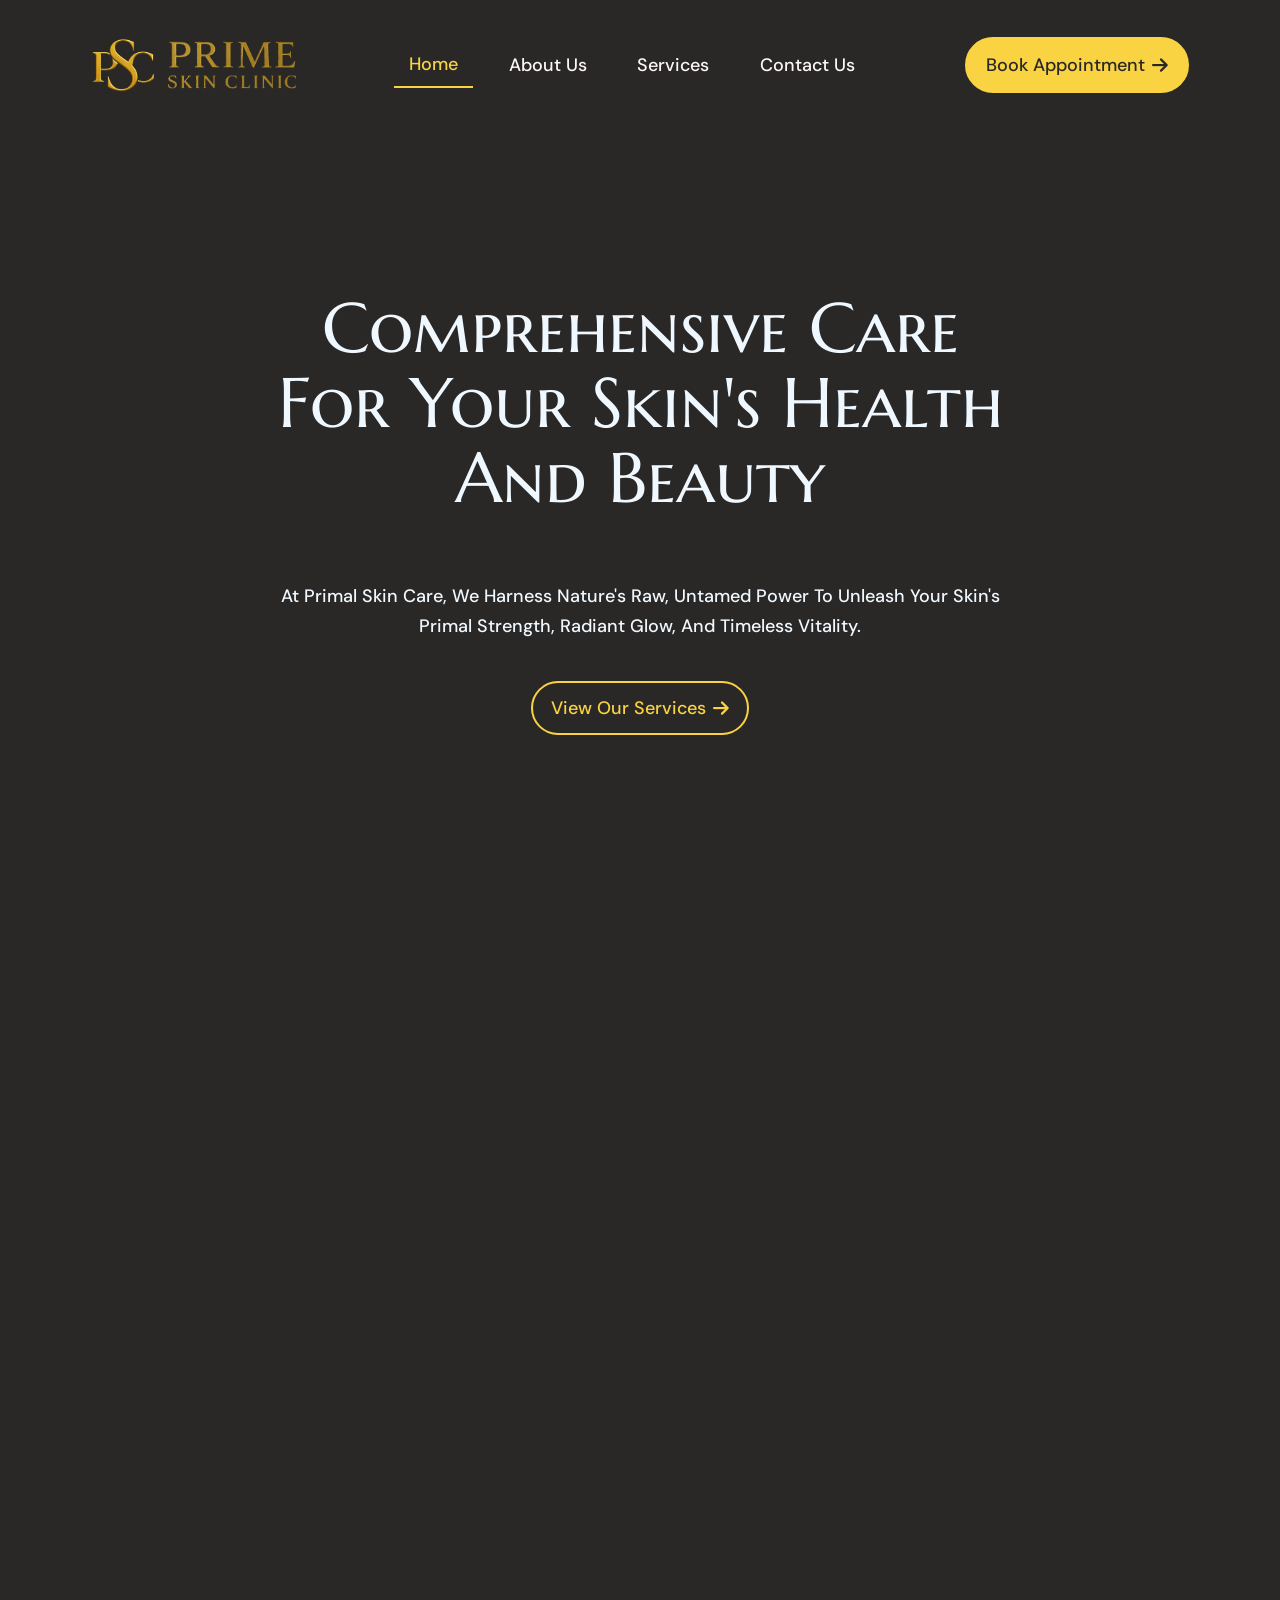
<file: index.html>
<!DOCTYPE html>
<html lang="en">
<head>
    <meta charset="UTF-8">
    <meta name="viewport" content="width=device-width, initial-scale=1.0">
    <link rel="stylesheet" href="CSS/index.css">
    <link rel="stylesheet" href="https://cdnjs.cloudflare.com/ajax/libs/font-awesome/6.0.0-beta3/css/all.min.css">
    <link rel="preconnect" href="https://fonts.googleapis.com">
    <link rel="preconnect" href="https://fonts.gstatic.com" crossorigin>
    <link href="https://fonts.googleapis.com/css2?family=Marcellus+SC&display=swap" rel="stylesheet">
    <link rel="preconnect" href="https://fonts.googleapis.com">
    <link rel="preconnect" href="https://fonts.gstatic.com" crossorigin>
    <link href="https://fonts.googleapis.com/css2?family=DM+Sans:ital,opsz,wght@0,9..40,100..1000;1,9..40,100..1000&family=Marcellus+SC&display=swap" rel="stylesheet">
    <link rel="shortcut icon" href="img/fav-icon.png" type="image/x-icon">
    <link rel="preload" href="img/client-logo.png" as="image">
    <link rel="preload" href="img/sec-1-bg.jpg" as="image">
    <title>Home - Prime Skin Care</title>
</head>
<body>
    <header>
        <img src="img/header-logo.png" alt="logo" id="logo">
        <nav class="navbar">
        <button class="hamburger">
            <span></span>
            <span></span>
            <span></span>
        </button>
        <div class="nav-menu">
            <a href="index.html" class="active">Home</a>
            <a href="about.html">About Us</a>
            <a href="services.html">Services</a>
            <a href="contact.html">Contact Us</a>
        </div>
    </nav>
        <a  href="#" onClick="MyWindow=window.open('https://calendly.com/psc-booking/booking-a-treatment','MyWindow','width=1150,height=700'); return false;" id="nav-btn">Book Appointment<i class="fa fa-arrow-right"></i></a>
    </header>
    <main>
<!----- 1st Section Details Here! ----->
        <section class="section-1">
            <!-- Section 1 Content Area with Background img inside Div. -->
            <div class="sec-1-content-area">
                <h1>Comprehensive care for your skin's health and beauty</h1>
                <p>At Primal Skin Care, we harness nature's raw, untamed power to unleash your skin's primal strength, radiant glow, and timeless vitality.</p>
                <a href="services.html" target="_blank" id="service-btn-link">View Our Services <i class="fa fas fa-arrow-right"></i></a>
            </div>
            <!-- Clinici Contact details, location and timings -->
            <div class="sec-1-clinic-details">
                <!-- First Span for Contact -->
                <span class="sec-1-span">
                    <h3><i class="fa-solid fa-phone"></i> Contact Us</h3>
                    <span class="sec-1-cont">
                        <span>Email:</span>info@primeskincaremd.com
                    </span>
                    <span class="sec-1-cont">
                        <span>Contact:</span>03086519491
                    </span>
                </span>
                <!-- Second Span for Location -->
                <span class="sec-1-span">
                    <h3><i class="fa-solid fa-location-arrow"></i> Our Location</h3>
                    <p>2nd Floor Hashmi Plaza,</p>
                    <p>Rafi Qamar Road, Bahawalpur</p>
                </span>
                <!-- First Span for Clinic Timings -->
                <span class="sec-1-span">
                    <h3><i class="fa-regular fa-clock"></i> Working Hours</h3>
                    <p>Mon-Fri: 02:30 pm to 09:00 pm</p>
                    <p>Sat: 11:00 am to 05:00 pm</p>
                </span>
            </div>
        </section>
<!----- 2nd Section Details Here! ----->
        <section class="section-2">
            <div class="sec-2-detail-container">
                <div class="banner-container">
                    <img src="img/sec-2-img-1.jpg" alt="img-1" id="sec-2-img-1">
                    <img src="img/sec-2-img-2.jpg" alt="img-2" id="sec-2-img-2">
                </div>
                <div class="detail-container">
                    <h2 class="main-heading">Why choose us for all your dermatology needs</h2>
                    <p class="main-para">We’re dedicated to helping you achieve and maintain beautiful, healthy skin. Trust us to provide exceptional care tailored to you.</p>
                    <div class="sub-container">
                        <span><i class="far fa-check-square"></i> Commitment to Excellence in Skin Health</span>
                        <span><i class="far fa-check-square"></i> State-of-the-Art Facility and Technology</span>
                        <span><i class="far fa-check-square"></i> Trusted by Thousands of Satisfied Patients</span>
                    </div>
                    <a href="#" onClick="MyWindow=window.open('https://calendly.com/psc-booking/booking-a-treatment','MyWindow','width=1150,height=700'); return false;" id="nav-btn" class="sec-2-btn">Book Appointment<i class="fa fa-arrow-right"></i></a>
                </div>
            </div>
            <div class="sec-2-stats">
                <div class="stats">
                    <img src="img/sec-2-icon-1.svg" alt="img-1">
                    <span class="stat-detail">
                        <div class="counter-container">
                            <div class="counter" data-target="98">0</div>
                            <div>%</div>
                        </div>
                        <p>Patient Satisfaction Rate</p>
                    </span>
                </div>
                <div class="stats">
                    <img src="img/sec-2-icon-2.svg" alt="img-2">
                    <span class="stat-detail">
                        <div class="counter-container">
                            <div class="counter" data-target="4">0</div>
                            <div>+</div>
                        </div>
                        <p>Years Of Experience</p>
                    </span>
                </div>
                <div class="stats">
                    <img src="img/sec-2-icon-3.svg" alt="img-3">
                    <span class="stat-detail">
                        <div class="counter-container">
                            <div class="counter" data-target="4000">0</div>
                            <div>+</div>
                        </div>
                        <p>Successful Treatments</p>
                    </span>
                </div>
                <div class="stats">
                    <img src="img/sec-2-icon-4.svg" alt="img-4">
                    <span class="stat-detail">
                        <div class="counter-container">
                            <div class="counter" data-target="10">0</div>
                            <div>+</div>
                        </div>
                        <p>State-Of-The-Art Facilitie</p>
                    </span>
                </div>
            </div>
        </section>
<!----- 3rd Section Details Here! ----->        
        <section class="section-3">
            <div class="sec-3-detail-container">
                <h2 class="main-heading">Why choose us for all your dermatology needs</h2>
                <p class="main-para">We are dedicated to helping you achieve and maintain beautiful, healthy skin. Trust us to provide exceptional care tailored to you.</p>
                <div class="sec-3-hero">
                    <div class="sec-3-mini">
                        <span class="sec-3-icon">
                            <i class="fa-solid fa-user-doctor"></i>
                        </span>
                        <div>
                            <h3>Personalized, Compassionate Care</h3>
                            <p>We believe that every patient is unique. That's why we take the time to understand your specific needs and tailor treatment plans.</p>
                        </div>
                    </div>
                    <div class="sec-3-mini">
                        <span class="sec-3-icon">
                            <i class="fa-solid fa-stethoscope"></i>
                        </span>
                        <div>
                            <h3>Comprehensive Care for all Skin needs</h3>
                            <p>Whether you're seeking medical dermatology, cosmetic treatments, or preventive care, we offer a comprehensive range of services.</p>
                        </div>
                    </div>
                </div>
            </div>
            <div class="banner-container sec-3-banner">
                <img src="img/sec-3-img.jpg" alt="img-1" id="sec-3-img">
            </div>
        </section>
<!----- 4th Section Details Here! ----->        
        <section class="section-4">
            <img src="img/sec-4-img.jpg" alt="img-1" id="sec-4-img">
            <div class="sec-4-hero">
                <h2 class="main-heading">Expert dermatology care for healthy, radiant skin</h2>
                <p class="main-para">From preventive care to specialized treatments, our wide range of services is designed to support your health at every stage.</p>
                <div class="sec-4-sub">
                    <p><i class="far fa-check-square"></i>Expert Dermatologists</p>
                    <p><i class="far fa-check-square"></i>Personalized Care</p>
                    <p><i class="far fa-check-square"></i>Advanced Technology</p>
                    <p><i class="far fa-check-square"></i>Comprehensive Services</p>
                    <p><i class="far fa-check-square"></i>Effective Solutions</p>
                    <p><i class="far fa-check-square"></i>Comfortable Environment</p>
                </div>
                <span class="booking-link"><p>Your skin’s transformation starts here – </p><a   href="#" onClick="MyWindow=window.open('https://calendly.com/psc-booking/booking-a-treatment','MyWindow','width=1150,height=700'); return false;">Book Today!</a></span>
            </div>
        </section>
<!----- 5th Section Details Here! ----->        
        <section class="section-5">
            <div class="sec-5-detail">
                <h2 class="main-heading">How we work: a commitment to your skin health</h2>
                <p class="main-para">We’re dedicated to helping you achieve and maintain beautiful, healthy skin. Trust us to provide exceptional care tailored to you.</p>
                <div class="sec-5-hero">
                    <div class="sec-5-points">
                        <h1>01</h1>
                        <span>
                            <h3>Personalized Consultation</h3>
                            <p>Discover your unique skin needs with our expert-led consultation service, tailored to your concerns and goals. Schedule a one-on-one session to receive a customized skincare plan designed for radiant, healthy skin.</p>
                        </span>
                    </div>
                    <div class="sec-5-points">
                        <h1>02</h1>
                        <span>
                            <h3>Tailored Treatment Plans</h3>
                            <p>Our customized treatment plans are crafted to address your specific skin concerns, ensuring optimal results. Experience a personalized regimen with premium products and expert guidance for lasting skin health.</p>
                        </span>
                    </div>
                    <div class="sec-5-points">
                        <h1>03</h1>
                        <span>
                            <h3>Continuous Care & Follow-Up</h3>
                            <p>Stay on track with your skincare journey through our dedicated follow-up support and progress monitoring. Our experts provide ongoing guidance and adjustments to ensure your routine delivers consistent, glowing results.</p>
                        </span>
                    </div>
                </div>
            </div>
            <img src="img/sec-5-img.jpg" alt="img-1" id="sec-5-img">
        </section>
<!----- 6th Section Details Here! ----->        
        <section class="section-6">
            <div class="green-board" id="sec-6-gold">
                <h2 id="sec-6-heading">Exceptional dermatology, every step of the way</h2>
                <p id="sec-6-para">Experience personalized care, advanced treatments, and visible results with our expert dermatology services.</p>
                <div class="sec-6-container">
                    <div id="sec-6-detail-row-1">
                        <div class="sec-6-data">
                            <span class="sec-6-text">
                                <h3>Expert Dermatologists</h3>
                                <p>Our team consists board-certified dermatologists with experience</p>
                            </span>
                            <span class="sec-6-icon"><img src="img/sec-6-icon-1.svg" alt="sec-6-svg"></span>
                        </div>
                        <div class="sec-6-data">
                            <span class="sec-6-text">
                                <h3>Advanced Technology</h3>
                                <p>We use cutting-edge equipment and innovative techniques</p>
                            </span>
                            <span class="sec-6-icon"><img src="img/sec-6-icon-2.svg" alt="sec-6-svg"></span>
                        </div>
                        <div class="sec-6-data">
                            <span class="sec-6-text">
                                <h3>Personalized Care</h3>
                                <p>Every treatment plan is tailored to your unique skin type, concerns</p>
                            </span>
                            <span class="sec-6-icon"><img src="img/sec-6-icon-3.svg" alt="sec-6-svg"></span>
                        </div>
                    </div>
                    <img src="img/sec-6-container-img.jpg" alt="img" id="sec-6-img">
                    <div id="sec-6-detail-row-2">
                        <div class="sec-6-data">
                            <span class="sec-6-icon"><img src="img/sec-6-icon-4.svg" alt="sec-6-svg"></span>
                            <span class="sec-6-text">
                                <h3>Comprehensive Services</h3>
                                <p>From medical dermatology cosmetic enhancements, we offer a treatment</p>
                            </span>
                        </div>
                        <div class="sec-6-data">
                            <span class="sec-6-icon"><img src="img/sec-6-icon-5.svg" alt="sec-6-svg"></span>
                            <span class="sec-6-text">
                                <h3>High Safety Standards</h3>
                                <p>Your safety is our priority. We adhere to strict hygiene and safety protocols</p>
                            </span>
                        </div>
                        <div class="sec-6-data">
                            <span class="sec-6-icon"><img src="img/sec-6-icon-6.svg" alt="sec-6-svg"></span>
                            <span class="sec-6-text">
                                <h3>Comfortable Environment</h3>
                                <p>Our clinic provides a welcoming and stress-free atmosphere</p>
                            </span>
                        </div>
                    </div>
                </div>
            </div>
        </section>
<!------------ Image Slider ------------>
        <section class="img-slider">
            <h2 class="main-heading">witness results from our clients</h2>
            <p class="main-para">we don't just claim, we helps you to achieve the desired results</p>
            <!-- Image Slider Content -->
            <div class="slider" aria-roledescription="carousel" aria-label="Image slider">
                <div class="slides">
                  <!-- Replace these with your 7 image paths -->
                  <img src="img/slider-img-1.png" alt="Slide 1">
                  <img src="img/slider-img-2.png" alt="Slide 2">
                  <img src="img/slider-img-3.png" alt="Slide 3">
                  <img src="img/slider-img-4.png" alt="Slide 4">
                  <img src="img/slider-img-5.png" alt="Slide 5">
                  <img src="img/slider-img-6.png" alt="Slide 6">
                  <img src="img/slider-img-7.png" alt="Slide 7">
                </div>
              
                <button class="prev" aria-label="Previous slide" type="button">&#10094;</button>
                <button class="next" aria-label="Next slide" type="button">&#10095;</button>
              
                <div class="dots" role="tablist" aria-label="Slide dots"></div>
              </div>
        </section>
<!----- 7th Section Details Here! ----->        
        <section class="section-7">
            <h2 class="main-heading">Real Patient Stories That Reflect Exceptional Skin Care</h2>
            <p class="main-para">Hear from our satisfied patients about their journey to healthier, glowing skin. Their stories reflect the care, expertise</p>
            <div class="sec-7-hero">
                <!-- 1st - Person details here -->
                <div class="review">
                    <span class="stars">
                        <i class="fa-solid fa-star"></i>
                        <i class="fa-solid fa-star"></i>
                        <i class="fa-solid fa-star"></i>
                        <i class="fa-solid fa-star"></i>
                        <i class="fa-solid fa-star"></i>
                    </span>
                    <p class="feedback">Nice Dr works hardly.. I'm satisfied.</p>
                    <div class="person">
                        <img src="img/customer-logo.png" alt="p-img" class="person-img">
                        <span class="person-detail">
                            <h2>mehnazakh62</h2>
                            <p>Customer</p>
                        </span>
                    </div>
                </div>
                <!-- 2nd - Person details here -->
                <div class="review">
                    <span class="stars">
                        <i class="fa-solid fa-star"></i>
                        <i class="fa-solid fa-star"></i>
                        <i class="fa-solid fa-star"></i>
                        <i class="fa-solid fa-star"></i>
                    </span>
                    <p class="feedback">One of the best doc i have ever visisted.</p>
                    <div class="person">
                        <img src="img/customer-logo.png" alt="p-img" class="person-img">
                        <span class="person-detail">
                            <h2>m_khubaib_ah</h2>
                            <p>Customer</p>
                        </span>
                    </div>
                </div>
                <!-- 3rd - Person details here -->
                <div class="review">
                    <span class="stars">
                        <i class="fa-solid fa-star"></i>
                        <i class="fa-solid fa-star"></i>
                        <i class="fa-solid fa-star"></i>
                        <i class="fa-solid fa-star"></i>
                        <i class="fa-solid fa-star-half"></i>
                    </span>
                    <p class="feedback">I got my Korean hydra facial and wowww the results are amazing.</p>
                    <div class="person">
                        <img src="img/customer-logo.png" alt="p-img" class="person-img">
                        <span class="person-detail">
                            <h2>heyeashu._</h2>
                            <p>Customer</p>
                        </span>
                    </div>
                </div>
                <!-- 4th - Person details here -->
                <div class="review">
                    <span class="stars">
                        <i class="fa-solid fa-star"></i>
                        <i class="fa-solid fa-star"></i>
                        <i class="fa-solid fa-star"></i>
                        <i class="fa-solid fa-star-half"></i>
                    </span>
                    <p class="feedback">Amazing Doc... very generous!... 100% recommended!!</p>
                    <div class="person">
                        <img src="img/customer-logo.png" alt="p-img" class="person-img">
                        <span class="person-detail">
                            <h2>urwa_khan_12</h2>
                            <p>Customer</p>
                        </span>
                    </div>
                </div>
                <!-- 5th - Person details here -->
                <div class="review">
                    <span class="stars">
                        <i class="fa-solid fa-star"></i>
                        <i class="fa-solid fa-star"></i>
                        <i class="fa-solid fa-star"></i>
                        <i class="fa-solid fa-star"></i>
                    </span>
                    <p class="feedback">Very coperative doctor...listen clearly to patient's problems.</p>
                    <div class="person">
                        <img src="img/customer-logo.png" alt="p-img" class="person-img">
                        <span class="person-detail">
                            <h2>mazhar.javed</h2>
                            <p>Customer</p>
                        </span>
                    </div>
                </div>
                <!-- 6th - Person details here -->
                <div class="review">
                    <span class="stars">
                        <i class="fa-solid fa-star"></i>
                        <i class="fa-solid fa-star"></i>
                        <i class="fa-solid fa-star"></i>
                    </span>
                    <p class="feedback">I took their acne treatment and results are tremendous....100%</p>
                    <div class="person">
                        <img src="img/customer-logo.png" alt="p-img" class="person-img">
                        <span class="person-detail">
                            <h2>alina_fahad35</h2>
                            <p>Customer</p>
                        </span>
                    </div>
                </div>
                <!-- 7th - Person details here -->
                <div class="review">
                    <span class="stars">
                        <i class="fa-solid fa-star"></i>
                        <i class="fa-solid fa-star"></i>
                        <i class="fa-solid fa-star"></i>
                        <i class="fa-solid fa-star"></i>
                        <i class="fa-solid fa-star"></i>
                    </span>
                    <p class="feedback">highly recommended dermatologist in bwp..!</p>
                    <div class="person">
                        <img src="img/customer-logo.png" alt="p-img" class="person-img">
                        <span class="person-detail">
                            <h2>fiza_mahar01</h2>
                            <p>Customer</p>
                        </span>
                    </div>
                </div>
                <!-- 8th - Person details here -->
                <div class="review">
                    <span class="stars">
                        <i class="fa-solid fa-star"></i>
                        <i class="fa-solid fa-star"></i>
                        <i class="fa-solid fa-star"></i>
                    </span>
                    <p class="feedback">Doctor such a decent person...got my acne treated from there</p>
                    <div class="person">
                        <img src="img/customer-logo.png" alt="p-img" class="person-img">
                        <span class="person-detail">
                            <h2>zoha_khan_7</h2>
                            <p>Customer</p>
                        </span>
                    </div>
                </div>
            </div>
        </section>
    </main>
<!---------- Carousal Banner ---------->
    <div class="banner">
        <div>prime</div>
        <div>skin</div>
        <div>clinic</div>
        <div>skin</div>
        <div>care</div>
        <div>men</div>
        <div>&</div>
        <div>women</div>
        <div>dermatologist</div>
        <div>*</div>
        <div>prime</div>
        <div>skin</div>
        <div>clinic</div>
        <div>skin</div>
        <div>care</div>
        <div>men</div>
        <div>&</div>
        <div>women</div>
        <div>dermatologist</div>
        <div>*</div><div>prime</div>
        <div>skin</div>
        <div>clinic</div>
        <div>skin</div>
        <div>care</div>
        <div>men</div>
        <div>&</div>
        <div>women</div>
        <div>dermatologist</div>
        <div>*</div><div>prime</div>
        <div>skin</div>
        <div>clinic</div>
        <div>skin</div>
        <div>care</div>
        <div>men</div>
        <div>&</div>
        <div>women</div>
        <div>dermatologist</div>
        <div>*</div><div>prime</div>
        <div>skin</div>
        <div>clinic</div>
        <div>skin</div>
        <div>care</div>
        <div>men</div>
        <div>&</div>
        <div>women</div>
        <div>dermatologist</div>
        <div>*</div><div>prime</div>
        <div>skin</div>
        <div>clinic</div>
        <div>skin</div>
        <div>care</div>
        <div>men</div>
        <div>&</div>
        <div>women</div>
        <div>dermatologist</div>
        <div>*</div><div>prime</div>
        <div>skin</div>
        <div>clinic</div>
        <div>skin</div>
        <div>care</div>
        <div>men</div>
        <div>&</div>
        <div>women</div>
        <div>dermatologist</div>
        <div>*</div>
    </div>
<!-------------- Footer --------------->
    <footer>
        <div class="green-board" id="footer-gb">
            <!-- Upper/top part of footer -->
            <div class="footer-top">
                <div class="f-top-1">
                    <img src="img/footer-logo.png" alt="footer-img" id="footer-logo">
                    <p>With a passion for skin health, Dermal combines the latest technologies.</p>
                    <form action="https://api.web3forms.com/submit" method="POST" id="newsletter-mail">
                        <!-- Replace with your Access Key -->
                        <input type="hidden" name="access_key" value="ba3bb1dd-5253-4374-b0dc-287cb86c1aee">
                        <!-- Redirect after success -->
                        <input type="hidden" name="redirect" value="https://primeskincaremd.com/news_letter_submit.html">
                        <!-- Email form Body -->
                        <input type="email" name="News-Letter-Subscriber" id="footer-email" placeholder="Enter your email" required>
                        <button type="submit" id="footer-email-btn"><i class="fa fa-arrow-right"></i></button>
                    </form>
                </div>
                <div class="f-top-2">
                    <h3 class="footer-top-heading">Contact Us</h3>
                    <div class="f-top-2-detail  f-comm">
                        <span class="f-top-2-icon"><i class="fas fa-phone"></i></span>
                        <div>
                            <h3>For More Information</h3>
                            <p>+923086519491</p>
                        </div>
                    </div>
                    <div class="f-top-2-detail  f-comm">
                        <span class="f-top-2-icon"><i class="fas fa-headset"></i></span>
                        <div>
                            <h3>Emergency Call</h3>
                            <p>0623084875</p>
                        </div>
                    </div>
                </div>
                <div class="f-top-3 f-comm">
                    <h3 class="footer-top-heading">Find Us</h3>
                    <div>
                        <h3>Location</h3>
                        <p>2nd Floor Hashmi Plaza, Rafi Qamar Road, Bahawalpur</p>
                    </div>
                    <div>
                        <h3>Phone</h3>
                        <p>0623084875</p>
                    </div>
                </div>
                <div class="f-top-4">
                    <h3 class="footer-top-heading">Quick Link</h3>
                    <span id="footer-nav">
                        <li><a href="">Home</a></li>
                        <li><a href="">About Us</a></li>
                        <li><a href="">Services</a></li>
                        <li><a href="">Contact Us</a></li>
                    </span>
                </div>
            </div>
            <!-- Bottom part of Footer -->
            <div class="footer-bottom">
                <p id="copyright">Primal Skin Care © 2025 All Rights Reserved.</p>
                <div id="footer-social-links">
                    <p>Follow Us On </p>
                    <span class="f-s-links">
                        <a href="https://www.facebook.com/primeskincare420" class="social-tab" target="_blank"><i class="fa-brands fa-facebook-f"></i></a>
                        <a href="https://www.instagram.com/prime_skin_treatment" class="social-tab" target="_blank"><i class="fa-brands fa-instagram"></i></a>
                        <a href="https://www.youtube.com/@PrimeSkinClinic-PSC" class="social-tab" target="_blank"><i class="fa-brands fa-youtube"></i></a>
                        <a href="https://www.tiktok.com/@prime_skin_clinic" class="social-tab" target="_blank"><i class="fa-brands fa-tiktok"></i></a>
                    </span>
                </div>
            </div>
        </div>
    </footer>
<!----- Loader Wrapper for website ---->
    <div class="loader-wrapper">
        <div id="logocontainer">
            <div><img id="loader-logo" src="img/client-logo.png" alt=""></div>
            <div class="loader" style="left:2vh; top:0; height:2vh; width:0; animation:slide1 1s linear forwards infinite"></div>
            <div class="loader" style="right:0; top:2vh; width:2vh; height:0; animation:slide2 1s linear forwards infinite; animation-delay:0.5s"></div>
            <div class="loader" style="right:2vh; bottom:0; height:2vh; width:0; animation:slide3 1s linear forwards infinite"></div>
            <div class="loader" style="left:0; bottom:2vh; width:2vh; height:0; animation:slide4 1s linear forwards infinite; animation-delay:0.5s"></div>
        </div>
    </div>
<!-------- Annnoucement Pop Up -------->
<div class="popup-overlay" id="discountPopup">
    <div class="popup-content">
      <span class="popup-close" onclick="closePopup()">&times;</span>
      <h2>Unlock Radiant Skin!</h2>
      <p>Secure your appointment online now and enjoy an <strong>Exclusive 10% Discount</strong> on your Dermatology Treatment. Don’t miss this limited-time offer to enhance your skin’s natural glow!</p>
      <a href="contact.html" class="booking-button">Book Now & Save</a>
    </div>
</div>
    <script src="JS/index.js"></script>
</body>
</html>
</file>
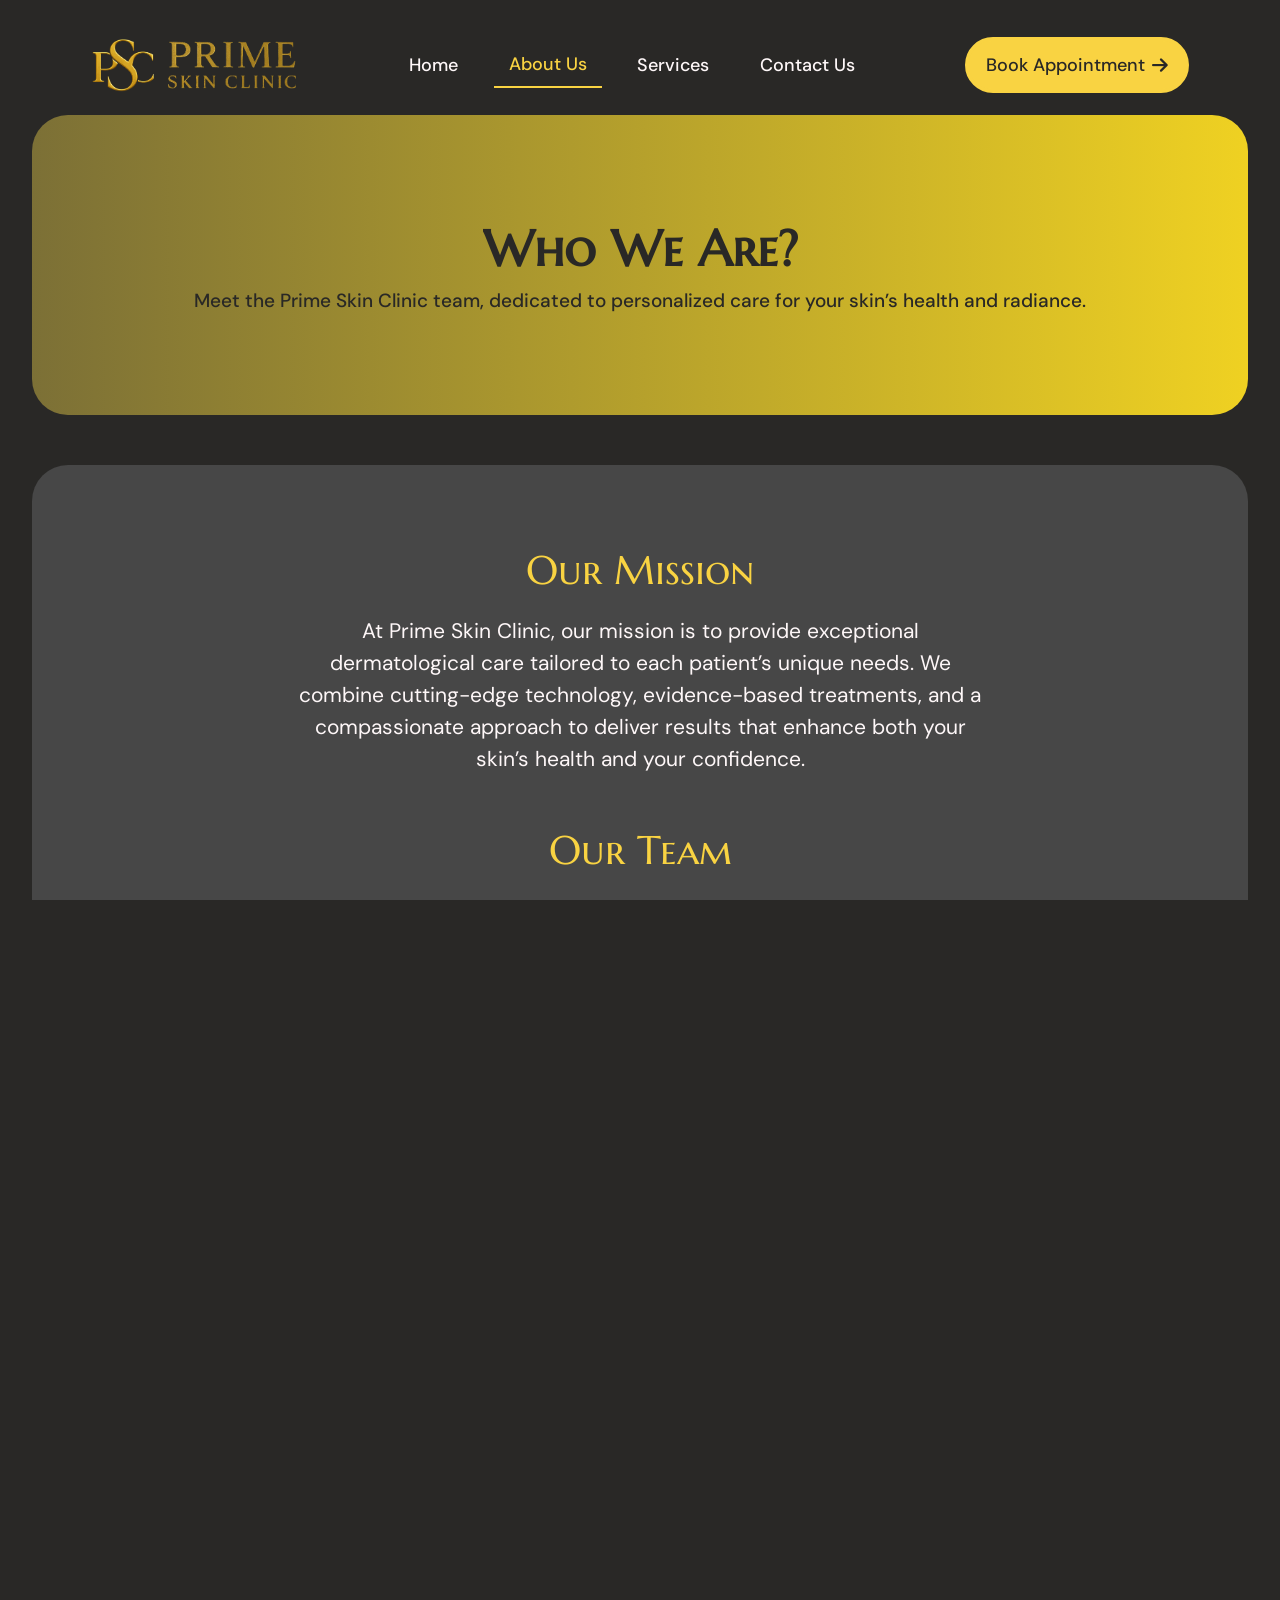
<file: about.html>
<!DOCTYPE html>
<html lang="en">
<head>
    <meta charset="UTF-8">
    <meta name="viewport" content="width=device-width, initial-scale=1.0">
    <link rel="stylesheet" href="CSS/about.css">
    <link rel="stylesheet" href="https://cdnjs.cloudflare.com/ajax/libs/font-awesome/6.0.0-beta3/css/all.min.css">
    <link rel="preconnect" href="https://fonts.googleapis.com">
    <link rel="preconnect" href="https://fonts.gstatic.com" crossorigin>
    <link href="https://fonts.googleapis.com/css2?family=Marcellus+SC&display=swap" rel="stylesheet">
    <link rel="preconnect" href="https://fonts.googleapis.com">
    <link rel="preconnect" href="https://fonts.gstatic.com" crossorigin>
    <link href="https://fonts.googleapis.com/css2?family=DM+Sans:ital,opsz,wght@0,9..40,100..1000;1,9..40,100..1000&family=Marcellus+SC&display=swap" rel="stylesheet">
    <link rel="shortcut icon" href="img/fav-icon.png" type="image/x-icon">
    <title>About Us - Prime Skin Care</title>
</head>
<body>
    <header>
        <img src="img/header-logo.png" alt="logo" id="logo">
        <nav class="navbar">
        <button class="hamburger">
            <span></span>
            <span></span>
            <span></span>
        </button>
        <div class="nav-menu">
            <a href="index.html">Home</a>
            <a href="about.html" class="active">About Us</a>
            <a href="services.html">Services</a>
            <a href="contact.html">Contact Us</a>
        </div>
    </nav>
        <a  href="#" onClick="MyWindow=window.open('https://calendly.com/psc-booking/booking-a-treatment','MyWindow','width=1150,height=700'); return false;" id="nav-btn">Book Appointment<i class="fa fa-arrow-right"></i></a>
    </header>
    <main>
<!----------- 1st Section Details Here! ----------->
        <section class="section-1 green-board">
            <h1>Who We Are?</h1>
            <p>Meet the Prime Skin Clinic team, dedicated to personalized care for your skin’s health and radiance.</p>
        </section>
<!----------- 2nd Section Details Here! ----------->        
        <section class="section-2">
            <h2 class="main-heading">Our Mission</h2>
            <p class="main-para">
                At Prime Skin Clinic, our mission is to provide exceptional dermatological care tailored to each patient’s unique needs. We combine cutting-edge technology, evidence-based treatments, and a compassionate approach to deliver results that enhance both your skin’s health and your confidence.
            </p>

            <h2 class="main-heading">Our Team</h2>
            <p class="main-para">
                Led by Dr. Emran, a board-certified dermatologist with more than 4 years of experience, our team of skilled professionals is committed to excellence. Our dermatologists, nurses, and support staff work collaboratively to ensure every patient receives personalized care in a warm and welcoming environment. We stay at the forefront of dermatology by regularly participating in advanced training and staying updated with the latest industry advancements.
            </p>
            
            <h2 class="main-heading">What We Offer</h2>
            <p class="main-para">
                From medical dermatology services, such as acne treatment, stretch-marks management, and micro-needling treatment, to cosmetic procedures like Botox, fillers, and laser treatments, we offer a comprehensive range of services to address all your skin concerns. Our state-of-the-art facility is equipped with the latest technology to ensure safe, effective, and comfortable treatments.
            </p>
            
            <h2 class="main-heading">Our Commitment to You</h2>
            <p class="main-para">
                We believe that healthy skin is a reflection of overall well-being. That’s why we take the time to listen to your concerns, educate you about your options, and create customized treatment plans that align with your goals. Your trust and satisfaction are at the heart of everything we do.
            </p>
        </section>
    </main>

<!-- Carousal Banner -->
    <div class="banner">
        <div>prime</div>
        <div>skin</div>
        <div>clinic</div>
        <div>skin</div>
        <div>care</div>
        <div>men</div>
        <div>&</div>
        <div>women</div>
        <div>dermatologist</div>
        <div>*</div>
        <div>prime</div>
        <div>skin</div>
        <div>clinic</div>
        <div>skin</div>
        <div>care</div>
        <div>men</div>
        <div>&</div>
        <div>women</div>
        <div>dermatologist</div>
        <div>*</div><div>prime</div>
        <div>skin</div>
        <div>clinic</div>
        <div>skin</div>
        <div>care</div>
        <div>men</div>
        <div>&</div>
        <div>women</div>
        <div>dermatologist</div>
        <div>*</div><div>prime</div>
        <div>skin</div>
        <div>clinic</div>
        <div>skin</div>
        <div>care</div>
        <div>men</div>
        <div>&</div>
        <div>women</div>
        <div>dermatologist</div>
        <div>*</div><div>prime</div>
        <div>skin</div>
        <div>clinic</div>
        <div>skin</div>
        <div>care</div>
        <div>men</div>
        <div>&</div>
        <div>women</div>
        <div>dermatologist</div>
        <div>*</div><div>prime</div>
        <div>skin</div>
        <div>clinic</div>
        <div>skin</div>
        <div>care</div>
        <div>men</div>
        <div>&</div>
        <div>women</div>
        <div>dermatologist</div>
        <div>*</div><div>prime</div>
        <div>skin</div>
        <div>clinic</div>
        <div>skin</div>
        <div>care</div>
        <div>men</div>
        <div>&</div>
        <div>women</div>
        <div>dermatologist</div>
        <div>*</div>
    </div>
<!----- Footer ----->
    <footer>
        <div class="green-board" id="footer-gb">
            <!-- Upper/top part of footer -->
            <div class="footer-top">
                <div class="f-top-1">
                    <img src="img/footer-logo.png" alt="footer-img" id="footer-logo">
                    <p>With a passion for skin health, Dermal combines the latest technologies.</p>
                    <form action="https://api.web3forms.com/submit" method="POST" id="newsletter-mail">
                        <!-- Replace with your Access Key -->
                        <input type="hidden" name="access_key" value="ba3bb1dd-5253-4374-b0dc-287cb86c1aee">
                        <!-- Redirect after success -->
                        <input type="hidden" name="redirect" value="https://primeskincaremd.com/news_letter_submit.html">
                        <!-- Email form Body -->
                        <input type="email" name="News-Letter-Subscriber" id="footer-email" placeholder="Enter your email" required>
                        <button type="submit" id="footer-email-btn"><i class="fa fa-arrow-right"></i></button>
                    </form>
                </div>
                <div class="f-top-2">
                    <h3 class="footer-top-heading">Contact Us</h3>
                    <div class="f-top-2-detail  f-comm">
                        <span class="f-top-2-icon"><i class="fas fa-phone"></i></span>
                        <div>
                            <h3>For More Information</h3>
                            <p>+923086519491</p>
                        </div>
                    </div>
                    <div class="f-top-2-detail  f-comm">
                        <span class="f-top-2-icon"><i class="fas fa-headset"></i></span>
                        <div>
                            <h3>Emergency Call</h3>
                            <p>0623084875</p>
                        </div>
                    </div>
                </div>
                <div class="f-top-3 f-comm">
                    <h3 class="footer-top-heading">Find Us</h3>
                    <div>
                        <h3>Location</h3>
                        <p>2nd Floor Hashmi Plaza, Rafi Qamar Road, Bahawalpur</p>
                    </div>
                    <div>
                        <h3>Phone</h3>
                        <p>0623084875</p>
                    </div>
                </div>
                <div class="f-top-4">
                    <h3 class="footer-top-heading">Quick Link</h3>
                    <span id="footer-nav">
                        <li><a href="">Home</a></li>
                        <li><a href="">About Us</a></li>
                        <li><a href="">Services</a></li>
                        <li><a href="">Contact Us</a></li>
                    </span>
                </div>
            </div>
            <!-- Bottom part of Footer -->
            <div class="footer-bottom">
                <p id="copyright">Primal Skin Care © 2025 All Rights Reserved.</p>
                <div id="footer-social-links">
                    <p>Follow Us On </p>
                    <span class="f-s-links">
                        <a href="https://www.facebook.com/primeskincare420" class="social-tab" target="_blank"><i class="fa-brands fa-facebook-f"></i></a>
                        <a href="https://www.instagram.com/prime_skin_treatment" class="social-tab" target="_blank"><i class="fa-brands fa-instagram"></i></a>
                        <a href="https://www.youtube.com/@PrimeSkinClinic-PSC" class="social-tab" target="_blank"><i class="fa-brands fa-youtube"></i></a>
                        <a href="https://www.tiktok.com/@prime_skin_clinic" class="social-tab" target="_blank"><i class="fa-brands fa-tiktok"></i></a>
                    </span>
                </div>
            </div>
        </div>
    </footer>
    <script src="JS/about.js"></script>
</body>
</html>
</file>
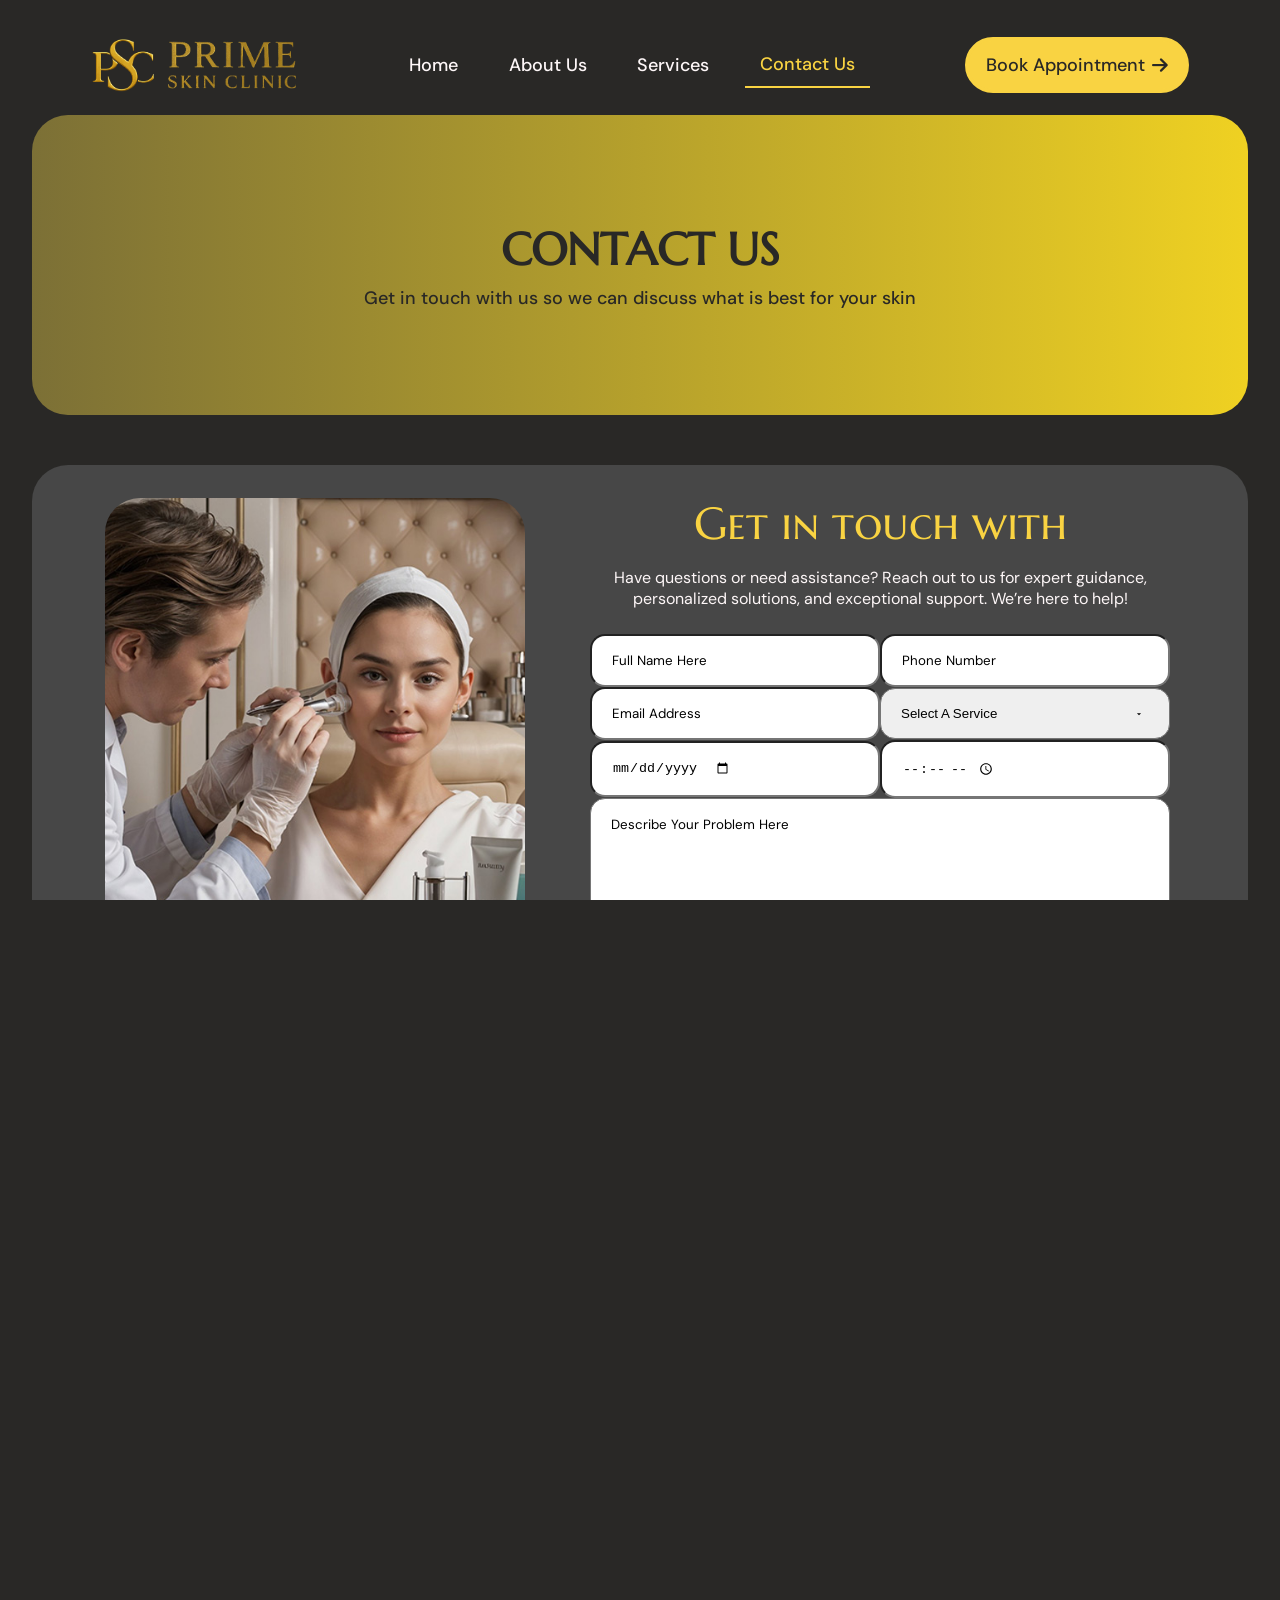
<file: contact.html>
<!DOCTYPE html>
<html lang="en">
<head>
    <meta charset="UTF-8">
    <meta name="viewport" content="width=device-width, initial-scale=1.0">
    <link rel="stylesheet" href="CSS/contact.css">
    <link rel="stylesheet" href="https://cdnjs.cloudflare.com/ajax/libs/font-awesome/6.0.0-beta3/css/all.min.css">
    <link rel="preconnect" href="https://fonts.googleapis.com">
    <link rel="preconnect" href="https://fonts.gstatic.com" crossorigin>
    <link href="https://fonts.googleapis.com/css2?family=Marcellus+SC&display=swap" rel="stylesheet">
    <link rel="preconnect" href="https://fonts.googleapis.com">
    <link rel="preconnect" href="https://fonts.gstatic.com" crossorigin>
    <link href="https://fonts.googleapis.com/css2?family=DM+Sans:ital,opsz,wght@0,9..40,100..1000;1,9..40,100..1000&family=Marcellus+SC&display=swap" rel="stylesheet">
    <link rel="shortcut icon" href="img/fav-icon.png" type="image/x-icon">
    
    <link rel="stylesheet" href="https://site-assets.fontawesome.com/releases/v6.7.2/css/all.css">
    <link rel="stylesheet" href="https://site-assets.fontawesome.com/releases/v6.7.2/css/sharp-solid.css">
    <link rel="stylesheet" href="https://site-assets.fontawesome.com/releases/v6.7.2/css/sharp-regular.css">
    <link rel="stylesheet" href="https://site-assets.fontawesome.com/releases/v6.7.2/css/sharp-light.css">
    <link rel="stylesheet" href="https://site-assets.fontawesome.com/releases/v6.7.2/css/duotone.css"/>
    <link rel="stylesheet" href="https://site-assets.fontawesome.com/releases/v6.7.2/css/brands.css"/>
    
    <title>Contact - Prime Skin Care</title>
</head>
<body>
    <header>
        <img src="img/header-logo.png" alt="logo" id="logo">
        <nav class="navbar">
        <button class="hamburger">
            <span></span>
            <span></span>
            <span></span>
        </button>
        <div class="nav-menu">
            <a href="index.html">Home</a>
            <a href="about.html">About Us</a>
            <a href="services.html">Services</a>
            <a href="contact.html" class="active">Contact Us</a>
        </div>
    </nav>
        <a  href="#" onClick="MyWindow=window.open('https://calendly.com/psc-booking/booking-a-treatment','MyWindow','width=1150,height=700'); return false;" id="nav-btn">Book Appointment<i class="fa fa-arrow-right"></i></a>
    </header>
    <main>
<!----------- 1st Section Details Here! ----------->
        <section class="section-1 green-board">
            <h1>CONTACT US</h1>
            <p>Get in touch with us so we can discuss what is best for your skin</p>
        </section>
<!----------- 2nd Section Details Here! ----------->        
<section class="section-2">
    <div class="sec-2-pane-1">
        <img src="img/contact-page-img.jpg" alt="contact-page-img" id="sec-2-img">
        <div class="form-area">
            <h1>Get in touch with</h1>
            <p>
                        Have questions or need assistance? Reach out to us for expert guidance, personalized solutions, and exceptional support. We’re here to help!
                    </p>
                    <form action="https://api.web3forms.com/submit" method="POST" id="my-form">
                        <!-- Replace with your Access Key -->
                        <input type="hidden" name="access_key" value="ba3bb1dd-5253-4374-b0dc-287cb86c1aee">
                        <!-- Redirect after success -->
                        <input type="hidden" name="redirect" value="https://primeskincaremd.com/form_submit.html">
                        <!--     Form Data Here -->
                        <input type="text" name="name" id="name" placeholder="Full Name Here" required>
                        <input type="number" name="number" id="number" placeholder="Phone Number" required>
                        <input type="email" name="email" id="email" placeholder="Email Address" required>
                        <select name="service-selected" id="service" placeholder="Select A Service" required>
                            <option value="" disabled selected id="disabled-option">Select A Service</option>
                            <option value="laser-hair-removal">Laser Hair Removal</option>
                            <option value="anti-aging-treatment">Anti Aging Treatment</option>
                            <option value="stretch-marks-treatment">Stretch Marks Treatment</option>
                            <option value="dark-circles-treatment">Dark Circles Treatment</option>
                            <option value="iv-drips">IV Drips</option>
                            <option value="scars-treatment">Scars Treatment</option>
                            <option value="pigmentation-treatment">Pigmentation Treatment</option>
                            <option value="skin-tightening">Skin Tightening</option>
                            <option value="facials">Facials</option>
                            <option value="hydrafacial-treatment">Hydra-Facial Treatment</option>
                            <option value="micro-needling-packages">Micro-Needling Packages</option>
                        </select>
                        <input type="date" id="appointment-date" name="appointment-date" placeholder="Choose Date" required>
                        <input type="time" id="appointment-time" name="appointment-time" placeholder="Choose Time" required>
                        <textarea id="message" name="message" rows="4" placeholder="Describe Your Problem Here"></textarea>
                        <!-- Honeypot Spam Protection -->
                        <input type="checkbox" name="botcheck" class="hidden" style="display: none;">
                        <button type="submit" id="form-btn">Send Message</button>
                    </form>
                </div>    
            </div>
            <div class="sec-2-pane-2">
                <div class="sec-2-pane-detail">
                    <span class="sec-2-icon">
                        <i class="fa-regular fa-phone"></i>
                    </span>
                    <span class="sec-2-text">
                        <h2>Phone</h2>
                        <p>03086519491</p>
                        <p>03086519491</p>
                    </span>
                </div>
                <div class="sec-2-pane-detail">
                    <span class="sec-2-icon">
                        <i class="fa-regular fa-location-dot"></i>
                    </span>
                    <span class="sec-2-text">
                        <h2>Address</h2>
                        <p>2nd Floor Hashmi Plaza, Rafi Qamar Road, Bahawalpur</p>
                    </span>
                </div>
                <div class="sec-2-pane-detail">
                    <span class="sec-2-icon">
                        <i class="fa-regular fa-envelope"></i>
                    </span>
                    <span class="sec-2-text">
                        <h2>Email</h2>
                        <p>contact@primeskincaremd.com</p>
                        <p>info@primeskincaremd.com</p>
                    </span>
                </div>
            </div>
        </section>
<!----------- Google Map Section Details Here! ----------->        
        <iframe id="google-map" src="https://www.google.com/maps/embed?pb=!1m18!1m12!1m3!1d3476.2503688253782!2d71.7066651761838!3d29.392231049176427!2m3!1f0!2f0!3f0!3m2!1i1024!2i768!4f13.1!3m3!1m2!1s0x393b91b7fadecc03%3A0x12ecc950c60c5cc!2sDR%20IMRAN%20(dermatologist%2Ccosmetologist%20%2Claser%20specialist%2Cskin%20specialist%2C%20Prime%20Skin%20clinic)!5e0!3m2!1sen!2suk!4v1752783528493!5m2!1sen!2suk" width="600" height="450" style="border:0;" allowfullscreen="" loading="lazy" referrerpolicy="no-referrer-when-downgrade"></iframe>
    </main>
<!------------- Carousal Banner ------------->
    <div class="banner">
        <div>prime</div>
        <div>skin</div>
        <div>clinic</div>
        <div>skin</div>
        <div>care</div>
        <div>men</div>
        <div>&</div>
        <div>women</div>
        <div>dermatologist</div>
        <div>*</div>
        <div>prime</div>
        <div>skin</div>
        <div>clinic</div>
        <div>skin</div>
        <div>care</div>
        <div>men</div>
        <div>&</div>
        <div>women</div>
        <div>dermatologist</div>
        <div>*</div><div>prime</div>
        <div>skin</div>
        <div>clinic</div>
        <div>skin</div>
        <div>care</div>
        <div>men</div>
        <div>&</div>
        <div>women</div>
        <div>dermatologist</div>
        <div>*</div><div>prime</div>
        <div>skin</div>
        <div>clinic</div>
        <div>skin</div>
        <div>care</div>
        <div>men</div>
        <div>&</div>
        <div>women</div>
        <div>dermatologist</div>
        <div>*</div><div>prime</div>
        <div>skin</div>
        <div>clinic</div>
        <div>skin</div>
        <div>care</div>
        <div>men</div>
        <div>&</div>
        <div>women</div>
        <div>dermatologist</div>
        <div>*</div><div>prime</div>
        <div>skin</div>
        <div>clinic</div>
        <div>skin</div>
        <div>care</div>
        <div>men</div>
        <div>&</div>
        <div>women</div>
        <div>dermatologist</div>
        <div>*</div><div>prime</div>
        <div>skin</div>
        <div>clinic</div>
        <div>skin</div>
        <div>care</div>
        <div>men</div>
        <div>&</div>
        <div>women</div>
        <div>dermatologist</div>
        <div>*</div>
    </div>
<!---------------- Footer ---------------->
    <footer>
        <div class="green-board" id="footer-gb">
            <!-- Upper/top part of footer -->
            <div class="footer-top">
                <div class="f-top-1">
                    <img src="img/footer-logo.png" alt="footer-img" id="footer-logo">
                    <p>With a passion for skin health, Dermal combines the latest technologies.</p>
                    <form action="https://api.web3forms.com/submit" method="POST" id="newsletter-mail">
                        <!-- Replace with your Access Key -->
                        <input type="hidden" name="access_key" value="ba3bb1dd-5253-4374-b0dc-287cb86c1aee">
                        <!-- Redirect after success -->
                        <input type="hidden" name="redirect" value="https://primeskincaremd.com/news_letter_submit.html">
                        <!-- Email form Body -->
                        <input type="email" name="News-Letter-Subscriber" id="footer-email" placeholder="Enter your email" required>
                        <button type="submit" id="footer-email-btn"><i class="fa fa-arrow-right"></i></button>
                    </form>
                </div>
                <div class="f-top-2">
                    <h3 class="footer-top-heading">Contact Us</h3>
                    <div class="f-top-2-detail  f-comm">
                        <span class="f-top-2-icon"><i class="fas fa-phone"></i></span>
                        <div>
                            <h3>For More Information</h3>
                            <p>+923086519491</p>
                        </div>
                    </div>
                    <div class="f-top-2-detail  f-comm">
                        <span class="f-top-2-icon"><i class="fas fa-headset"></i></span>
                        <div>
                            <h3>Emergency Call</h3>
                            <p>+923086519491</p>
                        </div>
                    </div>
                </div>
                <div class="f-top-3 f-comm">
                    <h3 class="footer-top-heading">Find Us</h3>
                    <div>
                        <h3>Location</h3>
                        <p>2nd Floor Hashmi Plaza, Rafi Qamar Road, Bahawalpur</p>
                    </div>
                    <div>
                        <h3>Phone</h3>
                        <p>0623084875</p>
                    </div>
                </div>
                <div class="f-top-4">
                    <h3 class="footer-top-heading">Quick Link</h3>
                    <span id="footer-nav">
                        <li><a href="">Home</a></li>
                        <li><a href="">About Us</a></li>
                        <li><a href="">Services</a></li>
                        <li><a href="">Contact Us</a></li>
                    </span>
                </div>
            </div>
            <!-- Bottom part of Footer -->
            <div class="footer-bottom">
                <p id="copyright">Primal Skin Care © 2025 All Rights Reserved.</p>
                <div id="footer-social-links">
                    <p>Follow Us On </p>
                    <span class="f-s-links">
                        <a href="https://www.facebook.com/primeskincare420" class="social-tab" target="_blank"><i class="fa-brands fa-facebook-f"></i></a>
                        <a href="https://www.instagram.com/prime_skin_treatment" class="social-tab" target="_blank"><i class="fa-brands fa-instagram"></i></a>
                        <a href="https://www.youtube.com/@PrimeSkinClinic-PSC" class="social-tab" target="_blank"><i class="fa-brands fa-youtube"></i></a>
                        <a href="https://www.tiktok.com/@prime_skin_clinic" class="social-tab" target="_blank"><i class="fa-brands fa-tiktok"></i></a>
                    </span>
                </div>
            </div>
        </div>
    </footer>
    <script src="JS/contact.js"></script>
</body>
</html>
</file>
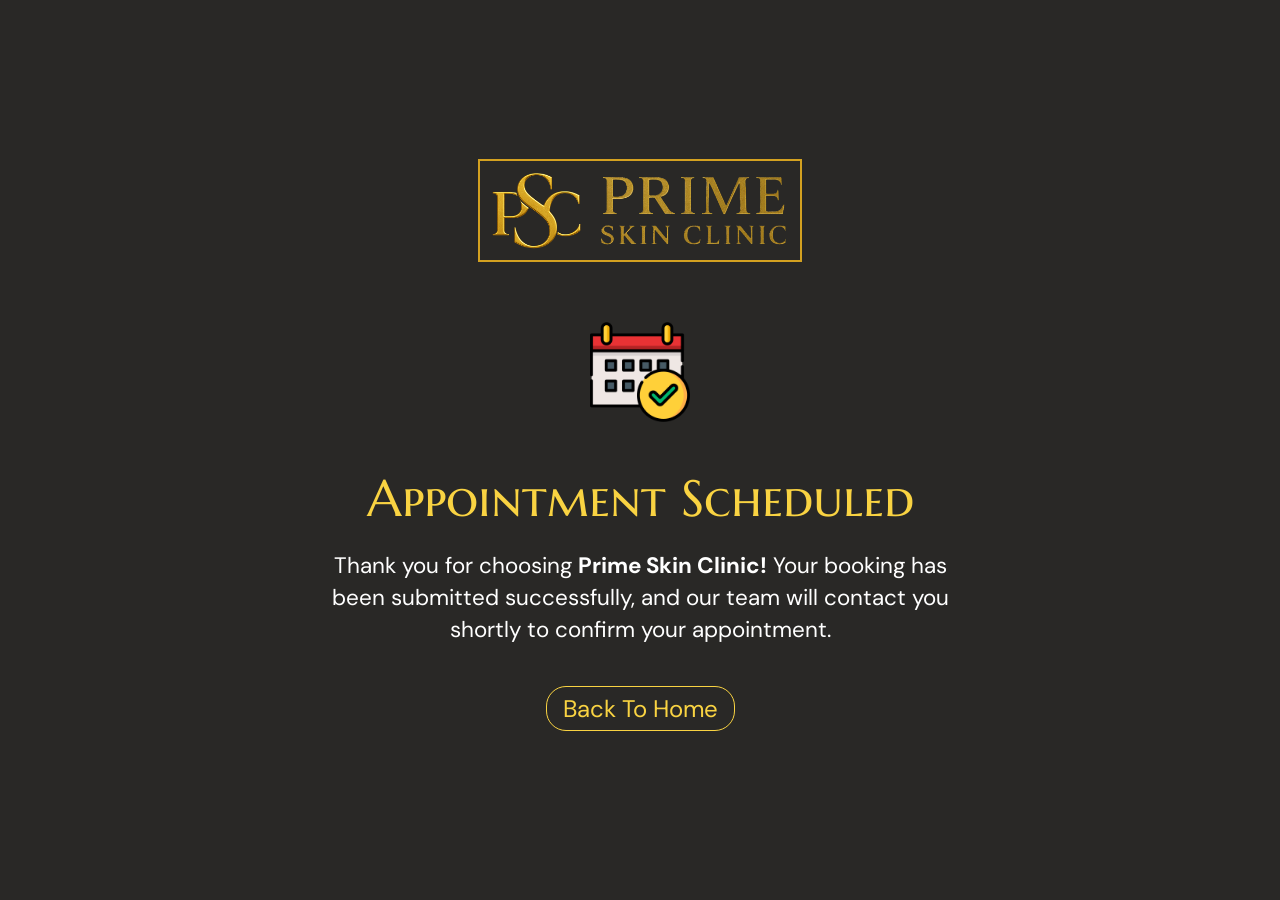
<file: form_submit.html>
<!DOCTYPE html>
<html lang="en">
  <head>
    <meta charset="UTF-8" />
    <meta name="viewport" content="width=device-width, initial-scale=1.0" />
    <link rel="preconnect" href="https://fonts.googleapis.com" />
    <link rel="preconnect" href="https://fonts.gstatic.com" crossorigin />
    <link
      href="https://fonts.googleapis.com/css2?family=Marcellus+SC&display=swap"
      rel="stylesheet"
    />
    <link rel="preconnect" href="https://fonts.googleapis.com" />
    <link rel="preconnect" href="https://fonts.gstatic.com" crossorigin />
    <link
      href="https://fonts.googleapis.com/css2?family=DM+Sans:ital,opsz,wght@0,9..40,100..1000;1,9..40,100..1000&family=Marcellus+SC&display=swap"
      rel="stylesheet"
    />
    <link rel="shortcut icon" href="img/fav-icon.png" type="image/x-icon" />
    <title>Appointment Scheduled</title>
    <style>
      html,
      body {
        box-sizing: border-box;
        overflow: hidden;
        margin: 0;
        padding: 0;
        height: 100%;
      }

      body {
        background-color: #292826;
        display: flex;
        justify-content: center;
        align-items: center;
        color: #fff;
        padding: 20px;
      }

      .frame {
        display: flex;
        justify-content: center;
        align-items: center;
        flex-direction: column;
        text-align: center;
        padding: 10px;
        max-width: 650px;
      }

      #logo {
        border: 2px solid #d3a120;
        width: 300px;
        height: auto;
        padding: 10px;
        margin-bottom: 60px;
      }

      #subs-mark {
        width: 100px;
        height: auto;
        margin-bottom: 10px;
        animation: levitate 1.8s ease-in-out infinite;
      }

      @keyframes levitate {
        0% {
          transform: translateY(15px);
        }
        50% {
          transform: translateY(-20px);
        }
        100% {
          transform: translateY(15px);
        }
      }

      #informed {
        font-family: "Marcellus SC", serif;
        color: #f9d342;
        font-size: 3.2em;
        font-weight: 500;
        margin-bottom: 10px;
      }

      #message {
        font-family: "DM Sans", sans-serif;
        font-size: 1.4em;
        font-weight: 400;
        line-height: 32px;
        margin: 10px 0;
      }

      #home-btn {
        font-family: "DM Sans", sans-serif;
        color: #f9d342 !important;
        text-decoration: none;
        border: 1px solid #f9d342;
        border-radius: 20px 20px;
        font-size: 1.5em;
        font-weight: 400;
        padding: 6px 16px;
        margin: 30px 0 10px 0;
      }

      /* -------- 430px Max Responsive Styles -------- */
      @media only screen and (max-width: 440px) {
        .frame {
          padding: 10px;
        }

        #logo {
          width: 230px;
        }

        #subs-mark {
          width: 65px;
        }

        #informed {
          font-size: 2.8em;
        }

        #message {
          font-size: 1.3em;
        }
      }

      /* -------- 360px Max Responsive Styles -------- */
      @media only screen and (max-width: 360px) {
        .frame {
          padding: 10px;
        }

        #logo {
          width: 200px;
        }

        #subs-mark {
          width: 60px;
        }

        #informed {
          font-size: 2.5em;
        }

        #message {
          font-size: 1.2em;
        }
      }

      /* -------- 320px Max Responsive Styles -------- */
      @media only screen and (max-width: 320px) {
        body {
          overflow: scroll;
          padding: 200px 20px 20px 20px;
        }
      }
    </style>
  </head>
  <body>
    <div class="frame">
      <img src="img/header-logo.png" alt="logo" id="logo" />
      <img src="img/done.png" alt="subs-mark-img" id="subs-mark" />
      <h1 id="informed">Appointment Scheduled</h1>
      <p id="message">
        Thank you for choosing <b>Prime Skin Clinic!</b> Your booking has been
        submitted successfully, and our team will contact you shortly to confirm
        your appointment.
      </p>
      <a href="index.html" id="home-btn">Back To Home</a>
    </div>
    <script></script>
  </body>
</html>
</file>
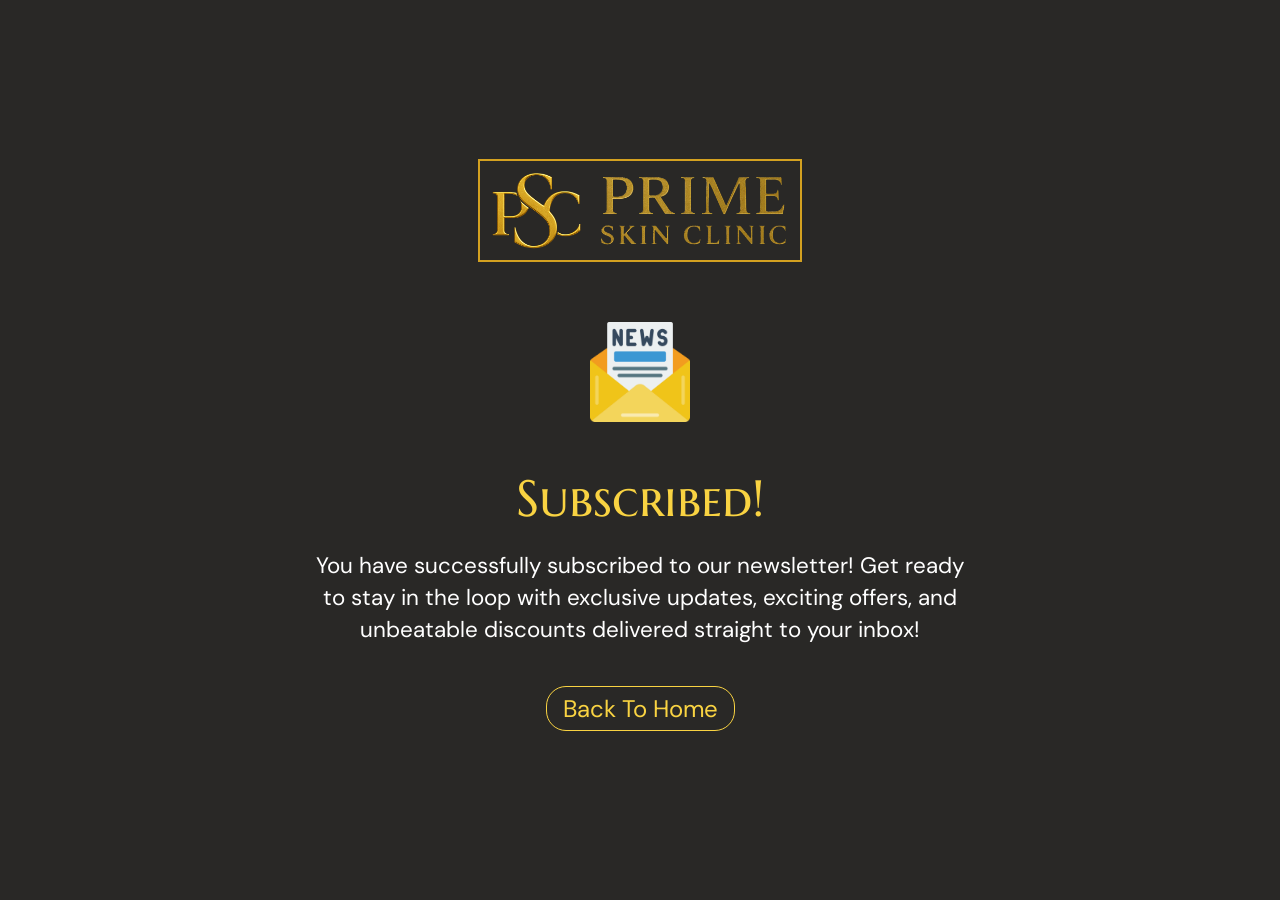
<file: news_letter_submit.html>
<!DOCTYPE html>
<html lang="en">
  <head>
    <meta charset="UTF-8" />
    <meta name="viewport" content="width=device-width, initial-scale=1.0" />
    <link rel="preconnect" href="https://fonts.googleapis.com">
    <link rel="preconnect" href="https://fonts.gstatic.com" crossorigin>
    <link href="https://fonts.googleapis.com/css2?family=Marcellus+SC&display=swap" rel="stylesheet">
    <link rel="preconnect" href="https://fonts.googleapis.com">
    <link rel="preconnect" href="https://fonts.gstatic.com" crossorigin>
    <link href="https://fonts.googleapis.com/css2?family=DM+Sans:ital,opsz,wght@0,9..40,100..1000;1,9..40,100..1000&family=Marcellus+SC&display=swap" rel="stylesheet">
    <link rel="shortcut icon" href="img/fav-icon.png" type="image/x-icon">
    <title>Newsletter</title>
<style>
html, body {
  box-sizing: border-box;
  overflow: hidden;
  margin: 0; padding: 0;
  height: 100%;
}

body {
  background-color: #292826;
  display: flex;
  justify-content: center;
  align-items: center;
  color: #fff;
  padding: 20px;
}

.frame {
  display: flex;
  justify-content: center;
  align-items: center;
  flex-direction: column;
  text-align: center;
  padding: 10px;
  max-width: 650px;
}

#logo {
  border: 2px solid #d3a120;
  width: 300px; 
  height: auto;
  padding: 10px;
  margin-bottom: 60px;
}

#subs-mark {
  width: 100px;
  height: auto;
  margin-bottom: 10px;
  animation: levitate 1.8s ease-in-out infinite;
}

@keyframes levitate {
  0%   { transform: translateY(15px); }
  50%  { transform: translateY(-20px); }
  100% { transform: translateY(15px); }
}

#informed {
  font-family: "Marcellus SC", serif;
  color: #F9D342;
  font-size: 3.2em;
  font-weight: 500;
  margin-bottom: 10px;
}

#message {
  font-family: "DM Sans", sans-serif;
  font-size: 1.4em;
  font-weight: 400;
  line-height: 32px;
  margin: 10px 0;
}

#home-btn {
  font-family: "DM Sans", sans-serif;
  color: #f9d342 !important;
  text-decoration: none;
  border: 1px solid #f9d342;
  border-radius: 20px 20px;
  font-size: 1.5em;
  font-weight: 400;
  padding: 6px 16px;
  margin: 30px 0 10px 0;
}


/* -------- 430px Max Responsive Styles -------- */
@media only screen and (max-width: 440px) {

.frame {padding: 10px;}

#logo {width: 230px;}

#subs-mark {width: 65px;}

#informed {font-size: 2.8em;}

#message {font-size: 1.3em;}

}

/* -------- 360px Max Responsive Styles -------- */
@media only screen and (max-width: 360px) {  

.frame {padding: 10px;}

#logo {width: 200px;}

#subs-mark {width: 60px;}

#informed {font-size: 2.5em;}

#message {font-size: 1.2em;}

}

/* -------- 320px Max Responsive Styles -------- */
@media only screen and (max-width: 320px) {

body {overflow: scroll; padding: 200px 20px 20px 20px;}}


</style>
  </head>
  <body>
    <div class="frame">
      <img src="img/header-logo.png" alt="logo" id="logo"/>
      <img src="img/nl.png" alt="subs-mark-img" id="subs-mark">
      <h1 id="informed">Subscribed!</h1>
      <p id="message">
        You have successfully subscribed to our newsletter! Get ready to stay in the
        loop with exclusive updates, exciting offers, and unbeatable discounts
        delivered straight to your inbox!
      </p>
      <a href="index.html" id="home-btn">Back To Home</a>
    </div>
    <script>

    </script>
  </body>
</html>
</file>
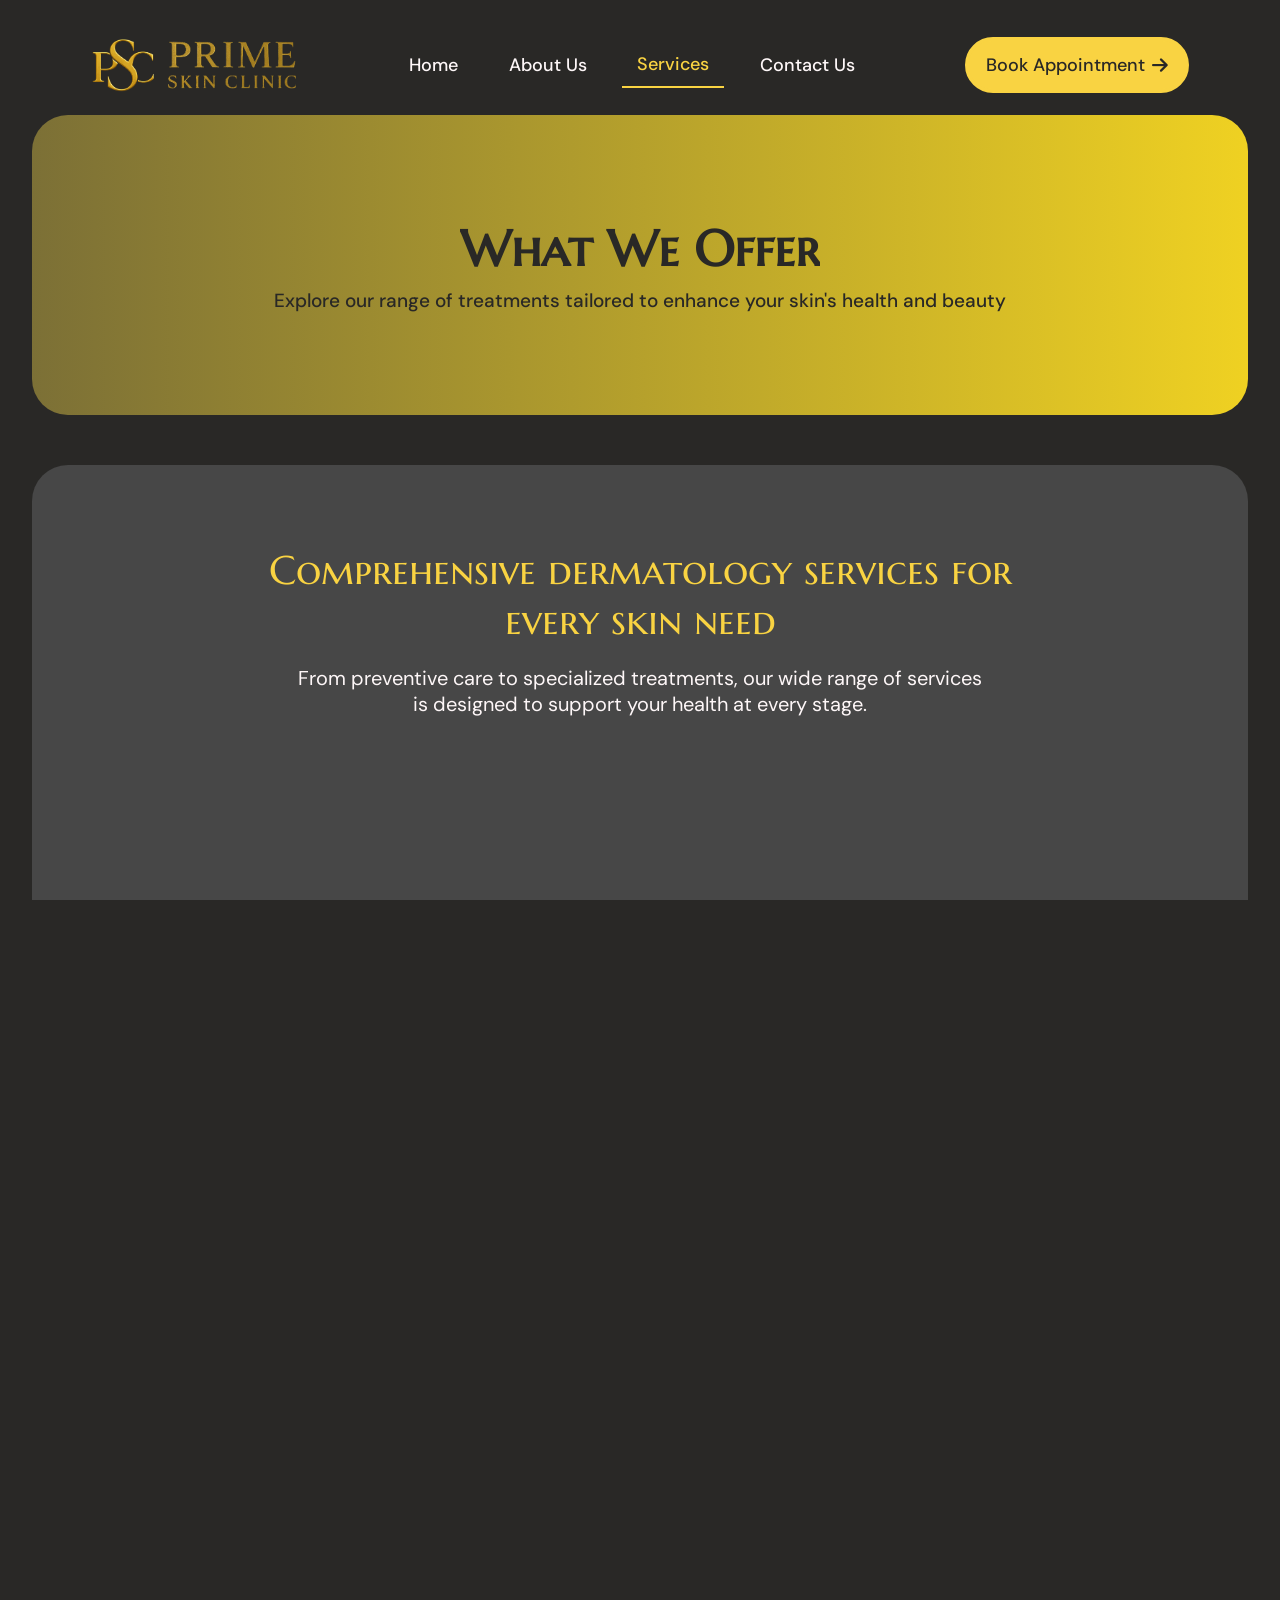
<file: services.html>
<!DOCTYPE html>
<html lang="en">
<head>
    <meta charset="UTF-8">
    <meta name="viewport" content="width=device-width, initial-scale=1.0">
    <link rel="stylesheet" href="CSS/services.css">
    <link rel="stylesheet" href="https://cdnjs.cloudflare.com/ajax/libs/font-awesome/6.0.0-beta3/css/all.min.css">
    <link rel="preconnect" href="https://fonts.googleapis.com">
    <link rel="preconnect" href="https://fonts.gstatic.com" crossorigin>
    <link href="https://fonts.googleapis.com/css2?family=Marcellus+SC&display=swap" rel="stylesheet">
    <link rel="preconnect" href="https://fonts.googleapis.com">
    <link rel="preconnect" href="https://fonts.gstatic.com" crossorigin>
    <link href="https://fonts.googleapis.com/css2?family=DM+Sans:ital,opsz,wght@0,9..40,100..1000;1,9..40,100..1000&family=Marcellus+SC&display=swap" rel="stylesheet">
    <link rel="shortcut icon" href="img/fav-icon.png" type="image/x-icon">
    <title>Services - Prime Skin Care</title>
</head>
<body>
    <header>
        <img src="img/header-logo.png" alt="logo" id="logo">
        <nav class="navbar">
        <button class="hamburger">
            <span></span>
            <span></span>
            <span></span>
        </button>
        <div class="nav-menu">
            <a href="index.html">Home</a>
            <a href="about.html">About Us</a>
            <a href="services.html" class="active">Services</a>
            <a href="contact.html">Contact Us</a>
        </div>
    </nav>
        <a  href="#" onClick="MyWindow=window.open('https://calendly.com/psc-booking/booking-a-treatment','MyWindow','width=1150,height=700'); return false;" id="nav-btn">Book Appointment<i class="fa fa-arrow-right"></i></a>
    </header>
    <main>
<!----------- 1st Section Details Here! ----------->
        <section class="section-1 green-board">
            <h1>What We Offer</h1>
            <p>Explore our range of treatments tailored to enhance your skin's health and beauty</p>
        </section>
<!----------- 2nd Section Details Here! ----------->        
        <section class="section-2">
            <h2 class="main-heading">Comprehensive dermatology services for every skin need</h2>
            <p class="main-para">From preventive care to specialized treatments, our wide range of services is designed to support your health at every stage.</p>
            <div id="carousal-container">
                <div class="carousal-item" id="caro-item-1">
                    <h3>LASER HAIR REMOVAL</h3>
                    <p>Safe and effective laser treatments for long-lasting hair reduction on all skin types</p>
                </div>
                <div class="carousal-item" id="caro-item-2">
                    <h3>ANTI-AGING TREATMENT</h3>
                    <p>Advanced procedures like Botox and fillers to reduce wrinkles and restore youthful skin</p>
                </div>
                <div class="carousal-item" id="caro-item-3">
                    <h3>STRETCH MARKS TREATMENT</h3>
                    <p>Advanced treatments to reduce the appearance of stretch marks, promoting smoother, more even-toned skin</p>
                </div>
                <div class="carousal-item" id="caro-item-4">
                    <h3>DARK CIRCLES TREATMENT</h3>
                    <p>Specialized treatments to reduce dark circles, brighten under-eye skin, and restore a refreshed appearance</p>
                </div>
                <div class="carousal-item" id="caro-item-5">
                    <h3>IV DRIPS</h3>
                    <p>Customized IV drip therapies to hydrate, rejuvenate, and deliver essential nutrients for healthier skin and vitality</p>
                </div>
                <div class="carousal-item" id="caro-item-6">
                    <h3>SCARS TREATMENT</h3>
                    <p>Targeted treatments to minimize the appearance of scars, improving skin texture and confidence</p>
                </div>
                <div class="carousal-item" id="caro-item-7">
                    <h3>PIGMENTATION TREATMENT</h3>
                    <p>Effective treatments to reduce pigmentation, even out skin tone, and restore a radiant complexion</p>
                </div>
                <div class="carousal-item" id="caro-item-8">
                    <h3>SKIN TIGHTENING</h3>
                    <p>Non-invasive skin tightening treatments to enhance firmness and promote a youthful, lifted appearance</p>
                </div>
                <div class="carousal-item" id="caro-item-9">
                    <h3>FACIALS</h3>
                    <p>Luxurious facials tailored to cleanse, hydrate, and rejuvenate your skin for a radiant glow</p>
                </div>
                <div class="carousal-item" id="caro-item-10">
                    <h3>HYDRAFACIAL TREATMENTS</h3>
                    <p>Treatments to deeply cleanse, exfoliate, and hydrate for a radiant, rejuvenated complexion</p>
                </div>
                <div class="carousal-item" id="caro-item-11">
                    <h3>MICRO-NEEDLING PACKAGES</h3>
                    <p>Minimally invasive treatment to boost collagen and improve skin texture and tone</p>
                </div>
            </div>
        </section>
    </main>
<!-- Carousal Banner -->
    <div class="banner">
        <div>prime</div>
        <div>skin</div>
        <div>clinic</div>
        <div>skin</div>
        <div>care</div>
        <div>men</div>
        <div>&</div>
        <div>women</div>
        <div>dermatologist</div>
        <div>*</div>
        <div>prime</div>
        <div>skin</div>
        <div>clinic</div>
        <div>skin</div>
        <div>care</div>
        <div>men</div>
        <div>&</div>
        <div>women</div>
        <div>dermatologist</div>
        <div>*</div><div>prime</div>
        <div>skin</div>
        <div>clinic</div>
        <div>skin</div>
        <div>care</div>
        <div>men</div>
        <div>&</div>
        <div>women</div>
        <div>dermatologist</div>
        <div>*</div><div>prime</div>
        <div>skin</div>
        <div>clinic</div>
        <div>skin</div>
        <div>care</div>
        <div>men</div>
        <div>&</div>
        <div>women</div>
        <div>dermatologist</div>
        <div>*</div><div>prime</div>
        <div>skin</div>
        <div>clinic</div>
        <div>skin</div>
        <div>care</div>
        <div>men</div>
        <div>&</div>
        <div>women</div>
        <div>dermatologist</div>
        <div>*</div><div>prime</div>
        <div>skin</div>
        <div>clinic</div>
        <div>skin</div>
        <div>care</div>
        <div>men</div>
        <div>&</div>
        <div>women</div>
        <div>dermatologist</div>
        <div>*</div><div>prime</div>
        <div>skin</div>
        <div>clinic</div>
        <div>skin</div>
        <div>care</div>
        <div>men</div>
        <div>&</div>
        <div>women</div>
        <div>dermatologist</div>
        <div>*</div>
    </div>
<!----- Footer ----->
    <footer>
        <div class="green-board" id="footer-gb">
            <!-- Upper/top part of footer -->
            <div class="footer-top">
                <div class="f-top-1">
                    <img src="img/footer-logo.png" alt="footer-img" id="footer-logo">
                    <p>With a passion for skin health, Dermal combines the latest technologies.</p>
                    <form action="https://api.web3forms.com/submit" method="POST" id="newsletter-mail">
                        <!-- Replace with your Access Key -->
                        <input type="hidden" name="access_key" value="ba3bb1dd-5253-4374-b0dc-287cb86c1aee">
                        <!-- Redirect after success -->
                        <input type="hidden" name="redirect" value="https://primeskincaremd.com/news_letter_submit.html">
                        <!-- Email form Body -->
                        <input type="email" name="News-Letter-Subscriber" id="footer-email" placeholder="Enter your email" required>
                        <button type="submit" id="footer-email-btn"><i class="fa fa-arrow-right"></i></button>
                    </form>
                </div>
                <div class="f-top-2">
                    <h3 class="footer-top-heading">Contact Us</h3>
                    <div class="f-top-2-detail  f-comm">
                        <span class="f-top-2-icon"><i class="fas fa-phone"></i></span>
                        <div>
                            <h3>For More Information</h3>
                            <p>+923086519491</p>
                        </div>
                    </div>
                    <div class="f-top-2-detail  f-comm">
                        <span class="f-top-2-icon"><i class="fas fa-headset"></i></span>
                        <div>
                            <h3>Emergency Call</h3>
                            <p>0623084875</p>
                        </div>
                    </div>
                </div>
                <div class="f-top-3 f-comm">
                    <h3 class="footer-top-heading">Find Us</h3>
                    <div>
                        <h3>Location</h3>
                        <p>2nd Floor Hashmi Plaza, Rafi Qamar Road, Bahawalpur</p>
                    </div>
                    <div>
                        <h3>Phone</h3>
                        <p>0623084875</p>
                    </div>
                </div>
                <div class="f-top-4">
                    <h3 class="footer-top-heading">Quick Link</h3>
                    <span id="footer-nav">
                        <li><a href="">Home</a></li>
                        <li><a href="">About Us</a></li>
                        <li><a href="">Services</a></li>
                        <li><a href="">Contact Us</a></li>
                    </span>
                </div>
            </div>
            <!-- Bottom part of Footer -->
            <div class="footer-bottom">
                <p id="copyright">Primal Skin Care © 2025 All Rights Reserved.</p>
                <div id="footer-social-links">
                    <p>Follow Us On </p>
                    <span class="f-s-links">
                        <a href="https://www.facebook.com/primeskincare420" class="social-tab" target="_blank"><i class="fa-brands fa-facebook-f"></i></a>
                        <a href="https://www.instagram.com/prime_skin_treatment" class="social-tab" target="_blank"><i class="fa-brands fa-instagram"></i></a>
                        <a href="https://www.youtube.com/@PrimeSkinClinic-PSC" class="social-tab" target="_blank"><i class="fa-brands fa-youtube"></i></a>
                        <a href="https://www.tiktok.com/@prime_skin_clinic" class="social-tab" target="_blank"><i class="fa-brands fa-tiktok"></i></a>
                    </span>
                </div>
            </div>
        </div>
    </footer>
    <script src="JS/services.js"></script>
</body>
</html>
</file>
<file: CSS/index.css>
/* --- Common Elements Classes --- */
html, body {
    margin: 0;
    padding: 0;
    width: 100%;
    height: 100%;
    box-sizing: border-box;
    overflow-x: hidden;
    background-color: #292826;
}

body *:not(:hover) {transition: all 0.3s 0.1s ease-in-out;}

/* ---------- Wesite loadper wrapper styling ---------- */
.loader-wrapper {
    width: 100%; height: 100%;
    position: absolute;
    top: 0; left: 0;
    z-index: 9999;
    background: linear-gradient(193deg,rgba(133, 120, 65, 1) 0%, rgba(61, 61, 61, 1) 71%);
    animation: slideUp 1s ease-in-out 4s forwards;
}

#logocontainer{
    display:block;
    position:fixed;
    width:28vh;
    height:29vh;
    margin:-17vh auto;
    overflow:hidden;
    transition:background-color 500ms;
    cursor:pointer;
    animation: appear 4s;
}

#loader-logo{
    display: block;
    position: absolute;
    left: 2vh;
    top: 2vh;
    width: 24vh;
    height: 25vh;
    font-family: Trebuchet MS, sans-serif;
    font-size: 20vh;
    font-weight: bold;
    color: #F9D342;
    text-align: center;
    line-height: 30vh;
}

.loader{
    display:block;
    position:absolute;
    background-color:#D5A525;
}

/* Logo animation (optional) */
@keyframes appear {
    0% {
        opacity: 0.1;
    }
    100% {
        opacity: 1;
    }
}

/* Slide up loader */
@keyframes slideUp {
    to {
        transform: translateY(-100%);
        opacity: 0;
        visibility: hidden;
    }
}

/*Pretty complex animation, so each side needs its own @keyframes.*/
@keyframes slide1{
    50%{width:32vh; margin-left:0;}
    100%{margin-left:32vh;}
}

@keyframes slide2{
    50%{height:32vh; margin-top:0;}
    100%{margin-top:32vh;}
}

@keyframes slide3{
    50%{width:32vh; margin-right:0;}
    100%{margin-right:32vh;}
}

@keyframes slide4{
    50%{height:32vh; margin-bottom:0}
    100%{margin-bottom:32vh;}
}


/* ---------- Annnoucement Pop Up Appearing Styling ---------- */
body.popup-active {
    overflow: hidden;
  }

  /* Popup Overlay */
  .popup-overlay {
    display: none;
    position: fixed;
    top: 0;
    left: 0;
    width: 100%;
    height: 100%;
    background: rgba(0, 0, 0, 0.6);
    z-index: 1000;
    justify-content: center;
    align-items: center;
    backdrop-filter: blur(8px);
    -webkit-backdrop-filter: blur(8px);
  }

  /* Popup Content */
  .popup-content {
    background: linear-gradient(135deg, #1c2526 0%, #2d3a3c 100%);
    padding: 50px 40px;
    border-radius: 20px;
    text-align: center;
    max-width: 600px;
    width: 95%;
    box-shadow: 0 10px 30px rgba(0, 0, 0, 0.5), inset 0 0 10px rgba(212, 175, 55, 0.3);
    position: relative;
    border: 3px solid #d4af37;
    animation: fadeIn 0.5s ease-in-out;
  }

  /* Fade-in Animation */
  @keyframes fadeIn {
    from { opacity: 0; transform: scale(0.8); }
    to { opacity: 1; transform: scale(1); }
  }

  /* Close Button */
  .popup-close {
    position: absolute;
    top: 15px;
    right: 20px;
    font-size: 28px;
    cursor: pointer;
    color: #d4af37;
    transition: color 0.3s, transform 0.2s;
  }

  .popup-close:hover {
    color: #f1c40f;
    transform: rotate(90deg);
  }

  /* Heading */
  .popup-content h2 {
    font-size: 32px;
    color: #d4af37;
    margin-bottom: 20px;
    font-family: 'Georgia', serif;
    font-weight: bold;
    text-transform: uppercase;
    letter-spacing: 2px;
    text-shadow: 0 2px 4px rgba(0, 0, 0, 0.3);
  }

  /* Paragraph */
  .popup-content p {
    font-size: 18px;
    color: #e0e0e0;
    margin-bottom: 30px;
    font-family: 'Arial', sans-serif;
    line-height: 1.6;
  }

  .popup-content p strong {
    color: #f1c40f;
    font-weight: bold;
  }

  /* Booking Button */
  .booking-button {
    background: linear-gradient(45deg, #d4af37, #f1c40f);
    color: #1c2526;
    padding: 15px 35px;
    border: none;
    border-radius: 50px;
    font-size: 18px;
    cursor: pointer;
    text-decoration: none;
    display: inline-block;
    font-family: 'Arial', sans-serif;
    font-weight: bold;
    text-transform: uppercase;
    letter-spacing: 1px;
    box-shadow: 0 4px 15px rgba(212, 175, 55, 0.4);
    transition: all 0.3s ease;
  }

  .booking-button:hover {
    background: linear-gradient(45deg, #f1c40f, #d4af37);
    transform: translateY(-3px);
    box-shadow: 0 6px 20px rgba(212, 175, 55, 0.6);
  }

  .booking-button:active {
    transform: translateY(0);
    box-shadow: 0 2px 10px rgba(212, 175, 55, 0.3);
  }


/* <---------------- Body Styling ----------------> */
body * {
    padding: 0;
    margin: 0;
    display: flex;
    justify-content: center;
    align-items: center;
    width: fit-content;
    height: fit-content;
    overflow-x: hidden;
    box-sizing: border-box;
    flex-flow: wrap;
}

.green-board {
    background: linear-gradient(90deg, rgb(124 112 54) 0%, rgba(239, 209, 34, 1) 100%);
    color: #292826;
    border-radius: 56px;
    width: 95%;
    height: fit-content;
}

section {
    display: flex;
    justify-content: center;
    align-items: center;
    flex-direction: column;
    flex-flow: column;
    width: 100%;
    height: fit-content;
    padding: 10px;
    color: #292826;
    flex-flow: wrap;
}

.main-heading {
    font-family: "Marcellus SC", serif;
    font-size: 50px;
    font-weight: 400;
    font-style: normal;
    color: #F9D342;
}

h1,h2,h3,h4 {font-family: "Marcellus SC", serif;}

.main-para {
    font-family: "DM Sans", sans-serif;
    font-size: 18px;
    color: #FEF7F8;
}

.active {  
    color: #F9D342 !important;
    border-bottom: 2px solid #F9D342 !important;
}


/* --- Header Styling --- */
header {
    justify-content: space-evenly;
    font-family: "DM Sans", sans-serif;
    width: 100%;
    height: 115px;
    padding-top: 15px;
}

#logo {width: 13rem; height: auto;}

.navbar {
    padding: 5px 2px;
    list-style-type: none;
    justify-content: space-between;
}

.nav-menu {
    width: 480px;
    padding: 5px 2px;
    list-style-type: none;
    justify-content: space-between;
}

.nav-menu a {  
    text-decoration: none;
    padding: 10px 15px;
    font-size: 18px;
    color: #FEF7F8;
    font-weight: 500;
}

button.hamburger {display: none;}

#hamburger {
    display: none;
    cursor: pointer;
}

#nav-btn {
    background-color: #F9D342;
    border: 4px solid #F9D342;
    color: #292826;
    text-decoration: none;
    font-size: 18px;
    font-weight: 500;
    padding: 12px 17px;
    border-radius: 35px;
}

#nav-btn i {padding-left: 7px;}

#nav-btn:hover {
    box-sizing: border-box;
    background-color:#292826;
    color: #F9D342;
    color: #FEF7F8;
    transition: all 0.3s 0.1s ease-in-out;
}

#nav-btn:hover i {
    transform: translateX(10px) rotate(180deg);
    transition: all 0.3s 0.1s ease-in-out;
}


/* --- Main Styling --- */
main {
    width: 100%;
    display: flex;
    flex-direction: column;
}

/* --- Section-1 Styling --- */
.sec-1-content-area {
    background-image: linear-gradient(#42411f96), url('../img/sec-1-bg.jpg');
    background-repeat: no-repeat;
    background-position: center;
    background-size: cover;
    flex-direction: column;
    color: aliceblue;
    border-radius: 56px;
    width: 95%;
    min-height: 730px;
    height: fit-content;
    padding: 25px;
}


.sec-1-content-area h1 {
    font-size: 70px;
    font-weight: 400;
    text-transform: capitalize;
    text-align: center;
    max-width: 730px;
    line-height: 75px;
    min-height: 315px;
    height: fit-content;
}

.sec-1-content-area p {
    font-size: 18px;
    font-weight: 500;
    text-transform: capitalize;
    text-align: center;
    font-family: "DM Sans", sans-serif;
    max-width: 730px;
    line-height: 30px;
    margin-top: 20px;
}

#service-btn-link {
    background-color: #292826;
    color: #F9D342;
    border: 2px solid #F9D342;
    text-decoration: none;
    font-family: "DM Sans", sans-serif;
    overflow: hidden;
    font-size: 18px;
    font-weight: 500;
    padding: 13px 18px;
    border-radius: 35px;
    margin-top: 40px;
}

#service-btn-link i {padding-left: 7px;}

#service-btn-link:hover {
    transform: translateY(-10px);
    background-color: #F9D342;
    color: #292826;
    transition: all 0.3s 0.1s ease-in-out;
}

#service-btn-link:hover i {
    transform: translateX(10px) rotate(180deg);
    transition: all 0.3s 0.1s ease-in-out;
}


/* Clinic details area */
.sec-1-clinic-details {
    font-family: "DM Sans", sans-serif;
    justify-content: space-between;
    max-width: 2000px;
    padding: 20px;
    flex-flow: wrap;
}

.sec-1-span {
    flex-direction: column;
    justify-content: space-between;
    align-items: start;
    width: 380px;
    height: 100px;
    padding: 0 0 0 50px;
    margin: 40px 20px;
}

.sec-1-span:nth-child(2), .sec-1-span:nth-child(3) {
    border-left: 1px solid #635c33;
}

.sec-1-span h3 {
    font-family: "Marcellus SC", serif;
    color: #F9D342;
    font-size: 22px;
    font-weight: 500;
    margin-bottom: 8px;
}

.sec-1-span h3 i {
    font-size: 20px;
    margin-right: 12px;
}

.sec-1-span p {
    color: #FEF7F8;
    font-size: 18px;
    font-weight: 500;
}

.sec-1-cont {color: #FEF7F8;}

.sec-1-cont span {
    color: #F9D342;
    font-weight: 600;
    margin-right: 5px;
}


/* --- Section-2 Styling --- */
.section-2 {
    background-color: #474747;
    width: 95%;
    border-radius: 56px;
}

.sec-2-detail-container {
    width: fit-content  ;
    height: fit-content;
    flex-flow: wrap;
    margin-top: 85px;
}

.banner-container {
    overflow: hidden;
    align-items: start;
    position: relative;
    padding: 5px;
    width: 566px;
    min-height: 556px;
}

#sec-2-img-1 {
    border-radius: 30px;
    position: absolute;
    max-width: 414px;
    max-height: 100%;
    top: 4px;
    left: 5px;
}

#sec-2-img-2 {
    border: 15px solid #474747;
    position: absolute;
    border-radius: 30px;
    max-height: 100%;
    max-width: 413px;
    bottom: 4px;
    right: 4px;
}

.detail-container {
    flex-direction: column;
    justify-content: start;
    width: fit-content;
    max-width: 570px;
    height: 100%;
    margin: 45px 45px 45px 60px;
}

.detail-container h2 {
    margin-bottom: 20px;
    color: #F9D342;
}

.detail-container p {margin-bottom: 30px;}

.sub-container {
    flex-direction: column;
    width: 100%;
    height: fit-content;
    align-items: start;
}

.sub-container span {
    font-family: "DM Sans", sans-serif;
    color: #988E80;
    margin-top: 25px;
    font-size: 19px;
    flex-flow: row;
    
}

.sub-container span i {
    color: #F9D342;
    font-size: 20px;
    width: 25px;
    margin-right: 12px;
}

.sec-2-btn {
    align-self: start;
    margin: 65px 0 15px 4px;
}


/* Section 2 Clinic Stats */
.sec-2-stats {
    border-top: 1px solid #80808042;
    margin: 50px 0;
    flex-flow: wrap;
    width: 90%;
}

.stats {margin: 35px;}

.stats img {
    width: 65px;
    margin-right: 15px;
    fill: #F9D342;
}

.stat-detail {
    flex-direction: column;
    align-items: start;
}

.counter-container {
    display: flex;
    flex-direction: row;
    font-size: 40px;
    font-weight: 400;
    color: #F9D342;
    gap: 0 5px;
}

.counter {
    font-size: 40px;
    font-weight: 400;
    color: #F9D342;
}

.stat-detail p {
    font-family: "DM Sans", sans-serif;
    color: #FEF7F8;
    font-size: 18px;
}


/* ------------ Section-3 Styling ----------- */
.section-3 {
    padding: 120px 25px;
    gap: 45px;
}

.sec-3-detail-container {
    width: fit-content;
    height: fit-content;
    padding: 5px;
    max-width: 655px;
}

.sec-3-detail-container > h2 {line-height: 45px; overflow: visible;}

.sec-3-detail-container > p {margin: 30px 0 55px 0;}

.sec-3-mini {
    border-top: 1px solid #80808059;
    padding: 30px 0;
}

.sec-3-icon {
    background-color: #F9D342;
    align-content: center;
    border-radius: 12px;
    width: 74px;
    height: 74px;
    margin: 0 32px 25px 0;
}

.sec-3-icon i {
    color: #292826;
    font-size: 40px;
}

.sec-3-mini div {
    flex-direction: column;
    align-items: start;
    max-width: 530px;
    width: fit-content;
    height: fit-content;
}

.sec-3-mini div h3 {
    color: #F9D342;
    font-size: 24px;
    font-weight: 500;
}

.sec-3-mini div p {
    font-family: "DM Sans", sans-serif;
    color: #FEF7F8;
    font-size: 18px;
    font-weight: 400;
    margin-top: 10px;
}

#sec-3-img {
    max-width: 500px;
    width: auto;
    height: auto;
    border-radius: 30px;
}


/* --------------- Section-4 Styling --------------- */
.section-4 {
    background-color: #474747;
    border-radius: 56px;
    width: 95%;
    gap: 45px;
    padding: 120px 25px;
}

#sec-4-img {
    max-width: 420px;
    border-radius: 30px;
    width: auto;
    height: auto;
}

.sec-4-hero {
    flex-direction: column;
    align-items: start;
    padding: 10px;
    max-width: 600px;
    width: fit-content;
    height: fit-content;
    word-wrap: break-word;
}

.sec-4-hero > h2 {margin: 0 0 20px 0;}

.sec-4-hero > p {margin: 0 0 30px 0;}

.sec-4-sub {
    padding: 5px;
    flex-direction: column;
    align-items: start;
}

.sec-4-sub p {
    font-family: "DM Sans", sans-serif;
    margin: 0 0 15px 0;
    font-size: 19px;
    color: #988E80;
}

.sec-4-sub p i {color: #F9D342; margin-right: 20px;}

.booking-link {
    font-family: "DM Sans", sans-serif;
    font-size: 19px;
    margin: 40px 0 0 0;
}

.booking-link p {
    color: #FEF7F8;
    font-size: 19px;
}

.booking-link a {
    color: #F9D342;
    margin: 0 0 0 5px;
}


/* --------------- Section-5 Styling --------------- */
.section-5 {
    padding: 120px 25px;
    gap: 45px;
}

.sec-5-detail {
    width: fit-content;
    height: fit-content;
    max-width: 700px;
    padding: 5px;
}

.sec-5-hero {
    flex-direction: column;
    margin: 40px 0 0 0;
}

.sec-5-points {
    flex-direction: row;
    width: fit-content;
    height: fit-content;
    padding: 30px 20px;
}

.sec-5-points:nth-child(1) {border-bottom: 1px solid #5555556f;}
.sec-5-points:nth-child(2) {border-bottom: 1px solid #5555556f;}

.sec-5-points h1 {
    color: #F9D342;
    margin: 0 25px 0 0;
    font-size: 48px;
}

.sec-5-points span {
    flex-direction: column;
    align-items: start;
    max-width: 550px;
    width: fit-content;
    height: fit-content;
}

.sec-5-points span h3 {
    color: #e6ad5e;
    font-size: 25px;
    font-weight: 500;
}

.sec-5-points span p {
    font-family: "DM Sans", sans-serif;
    color: #FEF7F8;
    margin: 5px 0 0 0;
    font-size: 19px;
}

#sec-5-img {
    border-radius: 30px;
    width: auto;
    height: auto;
    max-width: 500px;
}


/* --------------- Section-6 Styling --------------- */
.section-6 {padding: 60px 25px;}

#sec-6-gold {
    gap: 15px;
    padding: 70px 25px;
    flex-direction: column;
}

#sec-6-heading {
    text-align: center;
    font-size: 40px;
    width: fit-content;
    height: fit-content;
    margin: 5px 5px 0 5px;
    max-width: 900px;
}

#sec-6-para {
    text-align: center;
    font-size: 22px;
    font-weight: 500;
    width: fit-content;
    height: fit-content;
    padding: 0 20px;
    margin: 5px 5px 50px 5px;
    max-width: 700px;
}

.sec-6-container {flex-direction: row; gap: 30px;}

#sec-6-detail-row-1, #sec-6-detail-row-2 {flex-direction: column;}

#sec-6-detail-row-1 div span h3 {align-self: self-end;}
#sec-6-detail-row-1 div span p {text-align: right;}

#sec-6-detail-row-2 div span h3 {align-self: self-start;}
#sec-6-detail-row-2 div span p {text-align: left;}

.sec-6-data {
    width: fit-content;
    height: fit-content;
    max-width: 400px;
    margin: 30px 0;
}

.sec-6-text {
    flex-direction: column;
    width: fit-content;
    height: fit-content;
    max-width: 250px;
}

.sec-6-text h3 {font-size: 22px;}

.sec-6-text p {font-size: 18px;}

.sec-6-icon {
    border: 1px solid #292826;
    background-color: #FEF7F8;
    width: 70px;
    height: auto;
    border-radius: 25px;
    padding: 10px;
    margin: 0 15px;
    line-height: 0;
    display: inline-flex; 
    align-items: center;
    justify-content: center;
}

.sec-6-icon img {
    display: block;
    width: 70px;
    height: auto;
    object-fit: contain;
}

#sec-6-img {
    border-radius: 150px;
    width: auto;
    height: auto;
    max-width: 355px;
}


/* --------------- Section-7 Styling --------------- */
.section-7 {
    padding: 70px 25px;
    flex-direction: column;
}

.section-7 > h2 {
    width: auto;
    height: auto;
    text-align: center;
    padding: 5px;
    margin: 0 0 20px 0;
    max-width: 775px;
}

.section-7 > p {
    width: auto;
    height: auto;
    text-align: center;
    padding: 5px;
    margin: 0 0 30px 0;
    max-width: 700px;
}

.sec-7-hero {
    width: 94%;
    padding: 15px;
    gap: 55px;
}

.review {
    background-color: #474747;
    flex-direction: column;
    align-items: start;
    width: fit-content;
    height: fit-content;
    padding: 20px;
    max-width: 310px;
    min-height: 240px;
    border-radius: 20px;
}

.stars {
    padding: 5px;
    color: #D5A525;
    margin-bottom: 7px;
}

.feedback {
    align-self: flex-start;
    padding: 5px;
    color: #c4c4c4;
    font-size: 20px;
    margin-bottom: 8px;
}

.person {
    flex-direction: row;
    padding: 5px;
}

.person-img {
    border-radius: 50%;
    width: 50px;
    height: 50px;
    margin: 0 10px 0 0;
}

.person-detail {
    flex-direction: column;
    padding: 5px;
}

.person-detail h2 {
    font-family: "DM Sans", sans-serif;
    color: #FEF7F8;
    font-size: 22px;
    font-weight: 400;
}

.person-detail p {
    font-family: "DM Sans", sans-serif;
    align-self: flex-start;
    color: #988E80;
    font-size: 18px;
    margin: 4px 0 0 0;
}


/* ----------------- Image Slider CSS Styling ---------------- */
.img-slider {
    color: #292826;
    padding: 70px 25px;
    flex-direction: column;
    height: fit-content;
    width: 100%;
    margin-top: 30px;
}

.image-slider, 
.image-slider, .slider, .slides,
.prev, .next {
    all: unset; 
    display: revert; 
    box-sizing: border-box;
}

.img-slider .main-heading {text-align: center; margin: 0 0 20px 0;}

.img-slider .main-para {text-align: center; margin: 0 0 40px 0;}

/* --- slide frame size --- */
.slider, .slider * {
    box-sizing: border-box !important;
    margin: 0 !important;
    padding: 0 !important;
    -webkit-tap-highlight-color: transparent;
  }
  /* Ensure the slider container behaves predictably */
  .slider { 
    display: block !important;
    position: relative;
    width: 90%;
    max-width: 700px;
    margin: 30px auto;
    overflow: hidden;
    border-radius: 10px;
    background: #111;
    color: #fff;
    user-select: none;
  }

  /* Slides (we explicitly set display so global flex doesn't break it) */
  .slider .slides {
    display: flex !important;
    transition: transform 0.45s ease;
    will-change: transform;
    -webkit-user-drag: none;
  }

  /* Each image takes full slider width */
  .slider .slides img {
    display: block !important;
    width: 100% !important;
    height: auto;
    flex: 0 0 100% !important; /* critical: each slide = 100% of slider */
    object-fit: cover;
  }

  /* Nav buttons */
  .slider .prev, .slider .next {
    position: absolute;
    top: 50%;
    transform: translateY(-50%);
    background: rgba(0,0,0,0.45);
    color: #fff;
    border: none;
    height: 40px;
    width: 40px;
    border-radius: 50%;
    font-size: 20px;
    line-height: 1;
    cursor: pointer;
    z-index: 20;
    display: flex;
    align-items: center;
    justify-content: center;
  }
  .slider .prev { left: 12px; }
  .slider .next { right: 12px; }

  /* Dots */
  .slider .dots {
    position: absolute;
    left: 0;
    right: 0;
    bottom: 12px;
    text-align: center;
    z-index: 20;
  }
  .slider .dots button {
    display: inline-block;
    height: 10px;
    width: 10px;
    margin: 0 6px;
    border-radius: 50%;
    border: none;
    background: rgba(255,255,255,0.4);
    cursor: pointer;
    transition: transform .18s;
  }
  .slider .dots button.active {
    background: #fff;
    transform: scale(1.15);
  }

  /* Small accessibility / focus styles */
  .slider button:focus { outline: 2px solid rgba(255,255,255,0.6); }


/* ----------------- Infinite Banner Styling ---------------- */
.banner {
    pointer-events:none;
    position: relative;
    min-width: 200vw;
    overflow: hidden;
    height: 180px;
    animation: bannermove 15s linear infinite;
    display: flex;
    justify-content: space-between;
}

.banner:hover {
    animation-play-state: paused;
}

@keyframes bannermove {
  0% {
    transform: translateX(0);
  }
  100% {
    transform: translateX(-50%);
  }
}

.banner div {
    font-family: "DM Sans", sans-serif;
    font-weight: 800;
    padding: 10px 20px;
    font-size: 100px;
    text-transform: uppercase;
    color: #F9D342;
}


/* -------------------- Footer Styling -------------------- */
footer {
    width: 100%;
    height: fit-content;
    font-family: "DM Sans", sans-serif;
}

#footer-gb {
    padding: 60px 65px 25px 65px;
    margin: 10px 0 40px 0;
}

/* --- Top part of Footer --- */
.footer-top {
    align-items: start;
    width: 100%;
    height: fit-content;
    justify-content: space-between;
}

.f-top-1 {
    flex-direction: column;
    align-items: start;
    margin: 30px 10px;
    height: fit-content;
    width: 335px;
}

#footer-logo {
    width: 160px;
    height: auto;
    margin-bottom: 40px;
}

.f-top-1 p {
    font-size: 18px;
    margin-bottom: 40px;
}

#newsletter-mail {
    background-color: #474747;
    border-radius: 8px;
    padding: 4px 4px 4px 20px;
    width: 323px;
    height: 55px;
} 
    
#footer-email {
    background-color: transparent;
    border: none;
    width: 77%;
    height: 100%;
    font-size: 15px;
}

#footer-email::placeholder {color: aliceblue;}

#footer-email:focus {
    color: #FEF7F8;
    border: none;
    outline: none;
    box-shadow: none;
}

#footer-email-btn {
    background-color: #292826;
    border: none;
    border: 1px solid #97822f;
    border-radius: 6px;
    margin-left: 5px;
    width: 61px;
    height: 100%;
}

#footer-email-btn i {color: #F9D342;}

/* Common footer heading */
.footer-top-heading {
    font-size: 22px;
    font-weight: 500;
    margin-bottom: 18px;
}

.f-top-2 {
    flex-direction: column;
    align-items: start;
    margin: 30px 10px;
    height: fit-content;
    width: 305px;
}

.f-top-2-detail {
    flex-direction: row;
    width: 100%;
    height: fit-content;
    justify-content: start;
    margin: 12px 0;
}

.f-top-2-icon {
    background-color: #292826;
    margin: 0 12px 0 0;
    border-radius: 6px;
    width: 50px;
    height: 50px;
}

.f-top-2-icon i {
    color: #F9D342;
    font-size: 24px;
}

.f-comm div {
    flex-direction: column;
    align-items: start;
}

.f-comm div h3 {
    font-size: 22px;
    font-weight: 400;
}

.f-comm div p {margin-top: 6px;}

.f-top-3 {
    flex-direction: column;
    align-items: start;
    margin: 30px 10px;
    height: fit-content;
    width: 225px;
}

.f-top-3 div {margin-top: 12px;}

.f-top-4 {
    flex-direction: column;
    align-items: start;
    margin: 30px 10px;
    height: fit-content;
    width: 155px;
}

#footer-nav {
    flex-direction: column;
    align-items: start;
}

#footer-nav li a {
    text-decoration: none;
    color: #292826;
    font-size: 18px;
    padding: 0 0 15px 2px;
}

/* --- Bottom part of Footer --- */
.footer-bottom {
    border-top: 1px solid #366b6194;
    width: 100%;
    height: fit-content;
    margin-top: 30px;
    padding: 50px 8px 12px 8px;
    justify-content: space-between;
}

#copyright {
    font-size: 18px;
    font-weight: 600;
    margin: 0 40px 40px 0;
}

#footer-social-links {margin-bottom: 40px;}

#footer-social-links p {
    font-family: "Marcellus SC", serif;
    font-size: 22px;
    font-weight: 500;
    margin-right: 10px;
}

#footer-social-links a {
    text-decoration: none;
    flex-wrap: nowrap;
    background-color: #292826;
    font-size: 17px;
    margin: 0 10px;
    border-radius: 8px;
    width: 40px;
    height: 40px;
}

#footer-social-links a i {
    color: #F9D342;
    font-size: 17px;
}



/* ----------------- 720p Responsive Responsive Styles ----------------- */
@media only screen and (max-width: 1319px) {
    /* ----- Section-1 Media Query ----- */
    .sec-1-span:nth-child(2), .sec-1-span:nth-child(3)
    {border: none}
}


/* ----------------- Laptop Responsive Responsive Styles ----------------- */
@media only screen and (max-width: 960px) {
    .nav-menu, #nav-btn {display: none;}
    
    button.hamburger {display: block;}

    .navbar {width: fit-content;}

    header {
        justify-content: space-between;
        padding: 2px 15px;
    }

    .hamburger {
        display: block;
        width: 33px;
        height: 31px;
        position: relative;
        cursor: pointer;
        background: none;
        border: none;
        padding: 0;
        z-index: 2;
        background-color: #F9D342;
        border: 5px solid #F9D342;
        border-radius: 7px;
    }

    .hamburger span {
        background-color: #292826;
        height: 3px;
        width: 100%;
        position: absolute;
        left: 0;
        transition: all 0.3s ease;
    }

    .hamburger span:nth-child(1) {
        top: 0;
    }

    .hamburger span:nth-child(2) {
         top: 8.5px;
    }

    .hamburger span:nth-child(3) {
        top: 17px;
    }

    .hamburger.active span:nth-child(1) {
        transform: rotate(45deg);
        top: 8.5px;
    }

    .hamburger.active span:nth-child(2) {
        opacity: 0;
    }

    .hamburger.active span:nth-child(3) {
        transform: rotate(-45deg);
        top: 8.5px;
    }

    .nav-menu {
        display: none;
        background-color: #292826;
        width: 100%;
        position: absolute;
        top: 15px;
        left: 0;
        padding: 20px 0;
    }

    .nav-menu.active {
        display: block;
        margin: -26px 0 0 0;
    }

    .nav-menu a {
        display: block;
        color: #F9D342;
        text-decoration: none;
        padding: 15px 20px;
        font-size: 18px;
    }

    .nav-menu a:hover {
        background-color: #555;
    }


    /* ----- Section-1 Media Query ----- */    
    .sec-1-clinic-details {
        display: flex;
        justify-content: center;
        align-items: center;
        padding: 0;
    }
    
    /* ----- Section-6 Media Query ----- */
    .sec-6-container {flex-direction: column;}

    /* ----- Section-7 Media Query ----- */
    .sec-7-hero {
        width: 94%;
        padding: 10px;
        gap: 20px;
    }


    /* ----- Footer Media Query ----- */
    .footer-bottom {justify-content: center;}


}


/* ----------------- Tablet Responsive Responsive Styles ----------------- */
@media only screen and (max-width: 640px) {

    /* --- Section-1 Media Query --- */
    .sec-1-content-area h1 {
        font-size: 47px;
        max-width: 378px
    }
    .sec-1-content-area p {
        font-size: 18px;
        max-width: 364px;
    }
    
    /* --- Section-2 Media Query --- */
    .detail-container {margin: 45px 10px 45px 10px;}
    .detail-container h2 {text-align: center; font-size: 40px;}
    .detail-container p {text-align: center;} 
    .stats {flex-flow: column;}
    .stats img {margin: 0 0 10px 0;}
    .stat-detail {align-items: center;}
    .stat-detail p {text-align: center;}

    /* ----- Section-3 Media Query ----- */
    .section-3 {padding: 65px 20px; gap: 40px;}
    .sec-3-detail-container > h2 {text-align: center; font-size: 40px;}
    .sec-3-detail-container > p {text-align: center; margin-bottom: 85px;}
    .sec-3-icon {margin: 0 0 20px 0;}
    .sec-3-mini div {text-align: center; align-items: center;}
    .sec-3-banner {min-height: auto;}
    
    /* ----- Section-4 Media Query ----- */
    .section-4 {padding: 65px 20px; gap: 40px;}
    .sec-4-hero > h2 {font-size: 40px; text-align: center;}
    .sec-4-hero > p {text-align: center;}
    .booking-link {align-self: center;}
    .booking-link a {align-self: center;}


    /* ----- Section-5 Media Query ----- */
    .section-5 {padding: 65px 20px; gap: 40px;}
    .sec-5-detail {align-items: center;}
    .sec-5-detail h2 {text-align: center; font-size: 40px;}
    .sec-5-detail p {text-align: center;}
    .sec-5-points h1 {margin: 0 0 10px 0;}
    .sec-5-points span {align-items: center;}
    .sec-5-points span h3 {text-align: center;}
    .sec-5-points span p {text-align: center;}

    
    /* ----- Section-6 Media Query ----- */
    .section-6 {padding: 65px 20px; gap: 40px;}
    #sec-6-heading {font-size: 40px;}
    #sec-6-img {max-width: 340px;}
    #sec-6-gold {gap: 10px; padding: 70px 10px;}
    .sec-6-data {margin: 20px 0; flex-direction: column;}
    #sec-6-detail-row-1 .sec-6-data {flex-direction: column-reverse;}
    .sec-6-icon {margin: 15px;}
    #sec-6-detail-row-1 div span h3 {
        align-self: center;
        text-align: center;
    }
    #sec-6-detail-row-1 div span p {text-align: center;}
    #sec-6-detail-row-2 div span h3 {
        align-self: center;
        text-align: center;
    }
    #sec-6-detail-row-2 div span p {text-align: center;}

    /* ----- Section-7 Media Query ----- */
    .section-7 > h2 {font-size: 40px;}

    .sec-7-hero {
        width: 95%;
        padding: 5px;
        gap: 20px;
    }
    

    
    /* ----- Footer Media Query ----- */
    .footer-social-links {flex-direction: column;}
    #footer-gb {padding: 43px 36px 25px 36px;}
    .f-top-2-icon {margin: 0 12px 12px 0;}
    .f-s-links {margin-top: 20px;}

    #newsletter-mail {
    padding: 4px 4px 4px 10px;
    width: 300px;
    height: 45px;
    }

    #footer-email {
    width: 76%;
    height: 94%;
    }

    #footer-social-links p {margin: 0;}

    #copyright {
        margin: 0 0 40px 0;
        text-align: center;
    }

    #footer-social-links {
        flex-direction: column;
        justify-content: center;
    }

}


/* ----------------- Mobile Responsive Responsive Styles ----------------- */
@media only screen and (max-width: 420px) {

    /* ----- Section-1 Media Query ----- */
    .sec-1-content-area {padding: 20px;}
    .sec-1-content-area h1 {
        font-size: 40px;
        max-width: 378px;
        line-height: 48px;
    }
    .sec-1-content-area p {
        font-size: 18px;
        max-width: 364px;
    }
    .sec-1-span {
        width: 380px;
        height: 145px;
    }

    /* ----- Section-2 Media Query ----- */
    .detail-container {margin: 35px 10px 35px 10px;}
    .detail-container h2 {font-size: 30px;}


    /* ----- Section-3 Media Query ----- */
    .detail-container {margin: 35px 10px 35px 10px;}
    .detail-container h2 {font-size: 30px;}
    
    /* ----- Section-4 Media Query ----- */
    .section-4 {padding: 20px;}
    .section-4 {padding: 35px 10px; gap: 30px;}
    

    /* ----- Section-5 Media Query ----- */
    .section-5 {padding: 20px;}    
    
    
    /* ----- Section-6 Media Query ----- */
    .section-6 {padding: 20px 2px; gap: 20px;}
    #sec-6-heading {font-size: 30px;}
    #sec-6-img {max-width: 300px;}
    #sec-6-gold {gap: 10px; padding: 70px 10px;}
    .sec-6-data {margin: 20px 0;}
    #sec-6-detail-row-1 .sec-6-data {flex-direction: column-reverse;}
    .sec-6-icon {margin: 15px;}

    /* ----- Section-7 Media Query ----- */
    .section-7 > h2 {font-size: 30px;}

    /* ------ Footer Media Query ------ */
    #footer-gb {padding: 35px 20px 25px 20px;}
    #footer-social-links a {margin: 10px;}
    #newsletter-mail {width: 260px;}
    #footer-email {width: 69%;}

}
</file>
<file: CSS/about.css>
/* ----------------------------- Common Elements Classes ----------------------------- */
html, body {
    margin: 0;
    padding: 0;
    width: 100%;
    height: 100%;
    box-sizing: border-box;
    overflow-x: hidden;
    background-color: #292826;
}

body *:not(:hover) {transition: all 0.3s 0.1s ease-in-out;}

body * {
    padding: 0;
    margin: 0;
    display: flex;
    justify-content: center;
    align-items: center;
    width: fit-content;
    height: fit-content;
    overflow-x: hidden;
    box-sizing: border-box;
    flex-flow: wrap;
}

.green-board {
    width: 80%;
    background: linear-gradient(90deg, rgb(124 112 54) 0%, rgba(239, 209, 34, 1) 100%);
    color: #292826;
}

section {
    display: flex;
    justify-content: center;
    align-items: center;
    flex-direction: column;
    flex-flow: column;
    width: 100%;
    height: fit-content;
    padding: 10px;
    color: #292826;
    flex-flow: wrap;
}

main-heading, h1, h2, h3, h4 {font-family: "Marcellus SC", serif;}

p {font-family: "DM Sans", sans-serif;}

.active {  
    color: #F9D342 !important;
    border-bottom: 2px solid #F9D342 !important;
}


/* ----------------------------- Header Styling ----------------------------- */
header {
    justify-content: space-evenly;
    font-family: "DM Sans", sans-serif;
    width: 100%;
    height: 115px;
    padding-top: 15px;
}

#logo {width: 13rem; height: auto;}

.navbar {
    padding: 5px 2px;
    list-style-type: none;
    justify-content: space-between;
}

.nav-menu {
    width: 480px;
    padding: 5px 2px;
    list-style-type: none;
    justify-content: space-between;
}

.nav-menu a {  
    text-decoration: none;
    padding: 10px 15px;
    font-size: 18px;
    color: #FEF7F8;
    font-weight: 500;
}

button.hamburger {display: none;}

#hamburger {
    display: none;
    cursor: pointer;
}

#nav-btn {
    background-color: #F9D342;
    border: 4px solid #F9D342;
    color: #292826;
    text-decoration: none;
    font-size: 18px;
    font-weight: 500;
    padding: 12px 17px;
    border-radius: 35px;
}

#nav-btn i {padding-left: 7px;}

#nav-btn:hover {
    box-sizing: border-box;
    background-color:#292826;
    color: #F9D342;
    color: #FEF7F8;
    transition: all 0.3s 0.1s ease-in-out;
}

#nav-btn:hover i {
    transform: translateX(10px) rotate(180deg);
    transition: all 0.3s 0.1s ease-in-out;
}


/* ----------------------------- Main Styling ----------------------------- */
main {
    width: 100%;
    display: flex;
    flex-direction: column;
}

/* -------------------------- Section-1 Styling ------------------------- */
.section-1 {
    border-radius: 36px;
    flex-direction: column;
    padding: 25px;
    margin-bottom: 50px;
    width: 95%;
    height: fit-content;
    min-height: 300px;
}

.section-1 h1 {
    font-size: 50px;
    font-weight: 600;
}

.section-1 p {
    margin-top: 8px;
    font-size: 19px;
    font-weight: 500;
}


/* -------------------------- Section-2 Styling -------------------------- */
.section-2 {
    background-color: #474747;
    margin-bottom: 50px;
    padding: 80px 40px;
    border-radius: 36px;
    width: 95%;
    height: fit-content;
    flex-direction: column;
}

.section-2 > h2 {
    color: #F9D342;
    font-size: 40px;
    font-weight: 500;
    text-align: center;
    max-width: 750px;
    width: auto;
    height: auto;
}

.section-2 > p {
    color: #FEF7F8;
    font-size: 21px;
    font-weight: 400;
    text-align: center;
    line-height: 32px;
    width: auto;
    height: auto;
    max-width: 700px;
    margin: 20px 0 50px 0;
}

.section-2 > p b {
    color: #F9D342;
    font-weight: 600;
}


/* ------------------------ Infinite Banner Styling ----------------------- */
.banner {
    pointer-events:none;
    position: relative;
    min-width: 200vw;
    overflow: hidden;
    height: 180px;
    animation: bannermove 15s linear infinite;
    display: flex;
    justify-content: space-between;
}

.banner:hover {
    animation-play-state: paused;
}

@keyframes bannermove {
  0% {
    transform: translateX(0);
  }
  100% {
    transform: translateX(-50%);
  }
}

.banner div {
    font-family: "DM Sans", sans-serif;
    font-weight: 800;
    padding: 10px 20px;
    font-size: 100px;
    text-transform: uppercase;
    color: #F9D342;
}


/* ----------------------------- Footer Styling ----------------------------- */
footer {
    width: 100%;
    height: fit-content;
    font-family: "DM Sans", sans-serif;
}

#footer-gb {
    width: 94%;
    height: fit-content;
    border-radius: 33px;
    padding: 60px 65px 25px 65px;
    margin: 10px 0 40px 0;
}

/* --------- Top part of Footer --------- */
.footer-top {
    align-items: start;
    width: 100%;
    height: fit-content;
    justify-content: space-between;
}

.f-top-1 {
    flex-direction: column;
    align-items: start;
    margin: 30px 10px;
    height: fit-content;
    width: 335px;
}

#footer-logo {
    width: 160px;
    height: auto;
    margin-bottom: 40px;
}

.f-top-1 p {
    font-size: 18px;
    margin-bottom: 40px;
}

#newsletter-mail {
    background-color: #474747;
    border-radius: 8px;
    padding: 4px 4px 4px 20px;
    width: 323px;
    height: 55px;
} 
    
#footer-email {
    background-color: transparent;
    border: none;
    width: 77%;
    height: 100%;
    font-size: 15px;
}

#footer-email::placeholder {color: aliceblue;}

#footer-email:focus {
    color: #FEF7F8;
    border: none;
    outline: none;
    box-shadow: none;
}

#footer-email-btn {
    background-color: #292826;
    border: none;
    border: 1px solid #97822f;
    border-radius: 6px;
    margin-left: 5px;
    width: 61px;
    height: 100%;
}

#footer-email-btn i {color: #F9D342;}

/* --------- Common footer heading ---------- */
.footer-top-heading {
    font-size: 22px;
    font-weight: 500;
    margin-bottom: 18px;
}

.f-top-2 {
    flex-direction: column;
    align-items: start;
    margin: 30px 10px;
    height: fit-content;
    width: 305px;
}

.f-top-2-detail {
    flex-direction: row;
    width: 100%;
    height: fit-content;
    justify-content: start;
    margin: 12px 0;
}

.f-top-2-icon {
    background-color: #292826;
    margin: 0 12px 0 0;
    border-radius: 6px;
    width: 50px;
    height: 50px;
}

.f-top-2-icon i {
    color: #F9D342;
    font-size: 24px;
}

.f-comm div {
    flex-direction: column;
    align-items: start;
}

.f-comm div h3 {
    font-size: 22px;
    font-weight: 400;
}

.f-comm div p {margin-top: 6px;}

.f-top-3 {
    flex-direction: column;
    align-items: start;
    margin: 30px 10px;
    height: fit-content;
    width: 225px;
}

.f-top-3 div {margin-top: 12px;}

.f-top-4 {
    flex-direction: column;
    align-items: start;
    margin: 30px 10px;
    height: fit-content;
    width: 155px;
}

#footer-nav {
    flex-direction: column;
    align-items: start;
}

#footer-nav li a {
    text-decoration: none;
    color: #292826;
    font-size: 18px;
    padding: 0 0 15px 2px;
}

/* ---------- Bottom part of Footer ---------- */
.footer-bottom {
    border-top: 1px solid #366b6194;
    width: 100%;
    height: fit-content;
    margin-top: 30px;
    padding: 50px 8px 12px 8px;
    justify-content: space-between;
}

#copyright {
    font-size: 18px;
    font-weight: 600;
    margin: 0 40px 40px 0;
}

#footer-social-links {margin-bottom: 40px;}

#footer-social-links p {
    font-family: "Marcellus SC", serif;
    font-size: 22px;
    font-weight: 500;
    margin-right: 10px;
}

#footer-social-links a {
    text-decoration: none;
    flex-wrap: nowrap;
    background-color: #292826;
    font-size: 17px;
    margin: 0 10px;
    border-radius: 8px;
    width: 40px;
    height: 40px;
}

#footer-social-links a i {
    color: #F9D342;
    font-size: 17px;
}


/* --------------------- Laptop Responsive Responsive Styles --------------------- */
@media only screen and (max-width: 960px) {
    .nav-menu, #nav-btn {display: none;}

    button.hamburger {display: block;}
    
    .navbar {width: fit-content;}

    header {
        justify-content: space-between;
        padding: 2px 15px;
    }

    .hamburger {
        display: block;
        width: 33px;
        height: 31px;
        position: relative;
        cursor: pointer;
        background: none;
        border: none;
        padding: 0;
        z-index: 2;
        background-color: #F9D342;
        border: 5px solid #F9D342;
        border-radius: 7px;
    }

    .hamburger span {
        background-color: #292826;
        height: 3px;
        width: 100%;
        position: absolute;
        left: 0;
        transition: all 0.3s ease;
    }

    .hamburger span:nth-child(1) {
        top: 0;
    }

    .hamburger span:nth-child(2) {
         top: 8.5px;
    }

    .hamburger span:nth-child(3) {
        top: 17px;
    }

    .hamburger.active span:nth-child(1) {
        transform: rotate(45deg);
        top: 8.5px;
    }

    .hamburger.active span:nth-child(2) {
        opacity: 0;
    }

    .hamburger.active span:nth-child(3) {
        transform: rotate(-45deg);
        top: 8.5px;
    }

    .nav-menu {
        display: none;
        background-color: #292826;
        width: 100%;
        position: absolute;
        top: 15px;
        left: 0;
        padding: 20px 0;
    }

    .nav-menu.active {
        display: block;
        margin: -26px 0 0 0;
    }

    .nav-menu a {
        display: block;
        color: #F9D342;
        text-decoration: none;
        padding: 15px 20px;
        font-size: 18px;
    }

    .nav-menu a:hover {
        background-color: #555;
    }
    
    /* ---------- Footer Media Query ---------- */
    .footer-bottom {justify-content: center;}

}


/* --------------------- Tablet Responsive Responsive Styles --------------------- */
@media only screen and (max-width: 640px) {
/* ------- Footer Media Query ------- */
    .footer-social-links {flex-direction: column;}
    
    #footer-gb {padding: 43px 36px 25px 36px;}

    .f-top-2-icon {margin: 0 12px 12px 0;}

    .f-s-links {margin-top: 20px;}

    #newsletter-mail {
    padding: 4px 4px 4px 10px;
    width: 300px;
    height: 45px;
    }

    #footer-email {
    width: 76%;
    height: 94%;
    }

    #footer-social-links p {margin: 0;}

    #copyright {
        margin: 0 0 40px 0;
        text-align: center;
    }

    #footer-social-links {
        flex-direction: column;
        justify-content: center;
    }

}


/* --------------------- Mobile Responsive Responsive Styles --------------------- */
@media only screen and (max-width: 420px) {
/* --------- Footer Media Query --------- */
    #footer-gb {padding: 35px 20px 25px 20px;}

    #footer-social-links a {margin: 10px;}

    #newsletter-mail {width: 260px;}

    #footer-email {width: 69%;}

}
</file>
<file: CSS/contact.css>
/* --- Common Elements Classes --- */
html, body {
    margin: 0;
    padding: 0;
    width: 100%;
    height: 100%;
    box-sizing: border-box;
    overflow-x: hidden;
    background-color: #292826;
}

body *:not(:hover) {transition: all 0.3s 0.1s ease-in-out;}

body * {
    padding: 0;
    margin: 0;
    display: flex;
    justify-content: center;
    align-items: center;
    width: fit-content;
    height: fit-content;
    overflow-x: hidden;
    box-sizing: border-box;
    flex-flow: wrap;
}

.green-board {
    width: 80%;
    background: linear-gradient(90deg, rgb(124 112 54) 0%, rgba(239, 209, 34, 1) 100%);
    color: #292826;
}

section {
    display: flex;
    justify-content: center;
    align-items: center;
    flex-direction: column;
    flex-flow: column;
    width: 100%;
    height: fit-content;
    padding: 10px;
    color: #292826;
    flex-flow: wrap;
}

h1,h2,h3,h4 {font-family: "Marcellus SC", serif;}

p {font-family: "DM Sans", sans-serif;}

.active {  
    color: #F9D342 !important;
    border-bottom: 2px solid #F9D342 !important;
}


/* --- Header Styling --- */
header {
    justify-content: space-evenly;
    font-family: "DM Sans", sans-serif;
    width: 100%;
    height: 115px;
    padding-top: 15px;
}

#logo {width: 13rem; height: auto;}

.navbar {
    padding: 5px 2px;
    list-style-type: none;
    justify-content: space-between;
}

.nav-menu {
    width: 480px;
    padding: 5px 2px;
    list-style-type: none;
    justify-content: space-between;
}

.nav-menu a {  
    text-decoration: none;
    padding: 10px 15px;
    font-size: 18px;
    color: #FEF7F8;
    font-weight: 500;
}

button.hamburger {display: none;}

#hamburger {
    display: none;
    cursor: pointer;
}

#nav-btn {
    background-color: #F9D342;
    border: 4px solid #F9D342;
    color: #292826;
    text-decoration: none;
    font-size: 18px;
    font-weight: 500;
    padding: 12px 17px;
    border-radius: 35px;
}

#nav-btn i {padding-left: 7px;}

#nav-btn:hover {
    box-sizing: border-box;
    background-color:#292826;
    color: #F9D342;
    color: #FEF7F8;
    transition: all 0.3s 0.1s ease-in-out;
}

#nav-btn:hover i {
    transform: translateX(10px) rotate(180deg);
    transition: all 0.3s 0.1s ease-in-out;
}


/* --- Main Styling --- */
main {
    width: 100%;
    display: flex;
    flex-direction: column;
}

/* ----------- Section-1 Styling ----------- */
.section-1 {
    border-radius: 36px;
    flex-direction: column;
    padding: 25px;
    margin-bottom: 50px;
    width: 95%;
    height: fit-content;
    min-height: 300px;
}

.section-1 h1 {
    font-size: 45px;
    font-weight: 600;
    text-align: center;
}

.section-1 p {
    margin-top: 8px;
    font-size: 18px;
    font-weight: 500;
    text-align: center;
}


/* ----------- Section-2 Styling ----------- */
.section-2 {
    background-color: #474747;
    margin-bottom: 50px;
    padding: 25px 10px;
    border-radius: 36px;
    width: 95%;
    height: fit-content;
}

.sec-2-pane-1 {
    flex-direction: row;
    flex-flow: wrap;
    gap: 50px;
}

#sec-2-img {
    border-radius: 40px;
    max-width: 430px;
    width: fit-content;
    height: auto;
    padding: 5px;
}

.form-area {
    flex-direction: column;
    padding: 5px;
    max-width: 600px;
}

.form-area h1 {
    font-size: 45px;
    font-weight: 500;
    color: #F9D342;
    text-align: center;
}

.form-area p {
    font-size: 16px;
    font-weight: 400;
    color: #FEF7F8;
    text-align: center;
    margin-top: 15px;
}

form {
    margin-top: 20px;
    width: 100%;
    height: 100%;
    padding: 5px;
}

input::placeholder, 
select::placeholder, 
textarea::placeholder {
    color: #000000;
    font-family: "DM Sans", sans-serif;
}

textarea {
    width: 100%;
    height: 160px;
    resize: vertical;
}

input, select {width: 50%;}

input, textarea, select {
    padding: 17px 20px;
    border-radius: 15px;
    justify-content: start;
}

select {
    appearance: none;
    -webkit-appearance: none;
    -moz-appearance: none;
    background-image: url('data:image/svg+xml;utf8,<svg xmlns="http://www.w3.org/2000/svg" width="10" height="10" viewBox="0 0 24 24"><path fill="black" d="M7 10l5 5 5-5H7z"/></svg>');
    background-repeat: no-repeat;
    background-position: right 25px center;
}

#form-btn {
    background-color: #F9D342;
    border: none;
    color: #292826;
    text-decoration: none;
    margin: 20px 0 0 0;
    font-size: 14px;
    font-weight: 600;
    padding: 10px 17px;
    border-radius: 38px;
    width: 200px;
    height: 40px;
}


.sec-2-pane-2 {
    padding: 10px;
    margin: 70px 0 10px 0;
    width: 95%;
    height: auto;
    justify-content: space-evenly;
}

.sec-2-pane-detail {
    background-color: #F9D342;
    width: fit-content;
    height: fit-content;
    color: #292929;
    border-radius: 20px;
    padding: 18px 25px;
    margin: 15px 10px;
}

.sec-2-icon {
    background-color: #474747;
    border-radius: 10px;
    width: 65px;
    height: 65px;
    margin: 0 15px 0 0;
}

.sec-2-icon i {
    color: #F9D342;
    font-size: 27px;
    font-weight: 300;
}

.sec-2-text {
    flex-direction: column;
    width: 215px;
    height: fit-content;
    align-items: start;
}

.sec-2-text h2 {
    font-size: 22px;
    margin: 0 0 10px 0;
    font-weight: 500;
}

.sec-2-text p {
    font-size: 16px;
    font-weight: 400;
}


/* ----------- Google Map Styling ----------- */
#google-map {
    margin-bottom: 50px;
    border-radius: 36px;
    width: 95%;
    height: 500px;
}


/* ----------- Infinite Banner Styling ----------- */
.banner {
    pointer-events:none;
    position: relative;
    min-width: 200vw;
    overflow: hidden;
    height: 180px;
    animation: bannermove 15s linear infinite;
    display: flex;
    justify-content: space-between;
}

.banner:hover {
    animation-play-state: paused;
}

@keyframes bannermove {
  0% {
    transform: translateX(0);
  }
  100% {
    transform: translateX(-50%);
  }
}

.banner div {
    font-family: "DM Sans", sans-serif;
    font-weight: 800;
    padding: 10px 20px;
    font-size: 100px;
    text-transform: uppercase;
    color: #F9D342;
}


/* --- Footer Styling --- */
footer {
    width: 100%;
    height: fit-content;
    font-family: "DM Sans", sans-serif;
}

#footer-gb {
    width: 94%;
    height: fit-content;
    border-radius: 33px;
    padding: 60px 65px 25px 65px;
    margin: 10px 0 40px 0;
}

/* --- Top part of Footer --- */
.footer-top {
    align-items: start;
    width: 100%;
    height: fit-content;
    justify-content: space-between;
}

.f-top-1 {
    flex-direction: column;
    align-items: start;
    margin: 30px 10px;
    height: fit-content;
    width: 335px;
}

#footer-logo {
    width: 160px;
    height: auto;
    margin-bottom: 40px;
}

.f-top-1 p {
    font-size: 18px;
    margin-bottom: 40px;
}

#newsletter-mail {
    background-color: #474747;
    border-radius: 8px;
    padding: 4px 4px 4px 20px;
    width: 323px;
    height: 55px;
} 
    
#footer-email {
    background-color: transparent;
    border: none;
    width: 77%;
    height: 100%;
    font-size: 15px;
}

#footer-email::placeholder {color: aliceblue;}

#footer-email:focus {
    color: #FEF7F8;
    border: none;
    outline: none;
    box-shadow: none;
}

#footer-email-btn {
    background-color: #292826;
    border: none;
    border: 1px solid #97822f;
    border-radius: 6px;
    margin-left: 5px;
    width: 61px;
    height: 100%;
}

#footer-email-btn i {color: #F9D342;}

/* Common footer heading */
.footer-top-heading {
    font-size: 22px;
    font-weight: 500;
    margin-bottom: 18px;
}

.f-top-2 {
    flex-direction: column;
    align-items: start;
    margin: 30px 10px;
    height: fit-content;
    width: 305px;
}

.f-top-2-detail {
    flex-direction: row;
    width: 100%;
    height: fit-content;
    justify-content: start;
    margin: 12px 0;
}

.f-top-2-icon {
    background-color: #292826;
    margin: 0 12px 0 0;
    border-radius: 6px;
    width: 50px;
    height: 50px;
}

.f-top-2-icon i {
    color: #F9D342;
    font-size: 20px;
}

.f-comm div {
    flex-direction: column;
    align-items: start;
}

.f-comm div h3 {
    font-size: 22px;
    font-weight: 400;
}

.f-comm div p {margin-top: 6px;}

.f-top-3 {
    flex-direction: column;
    align-items: start;
    margin: 30px 10px;
    height: fit-content;
    width: 225px;
}

.f-top-3 div {margin-top: 12px;}

.f-top-4 {
    flex-direction: column;
    align-items: start;
    margin: 30px 10px;
    height: fit-content;
    width: 155px;
}

#footer-nav {
    flex-direction: column;
    align-items: start;
}

#footer-nav li a {
    text-decoration: none;
    color: #292826;
    font-size: 18px;
    padding: 0 0 15px 2px;
}

/* --- Bottom part of Footer --- */
.footer-bottom {
    border-top: 1px solid #366b6194;
    width: 100%;
    height: fit-content;
    margin-top: 30px;
    padding: 50px 8px 12px 8px;
    justify-content: space-between;
}

#copyright {
    font-size: 18px;
    font-weight: 600;
    margin: 0 40px 40px 0;
}

#footer-social-links {margin-bottom: 40px;}

#footer-social-links p {
    font-family: "Marcellus SC", serif;
    font-size: 22px;
    font-weight: 500;
    margin-right: 10px;
}

#footer-social-links a {
    text-decoration: none;
    flex-wrap: nowrap;
    background-color: #292826;
    font-size: 17px;
    margin: 0 10px;
    border-radius: 8px;
    width: 40px;
    height: 40px;
}

#footer-social-links a i {
    color: #F9D342;
    font-size: 17px;
}


/* ----------------- Laptop Responsive Responsive Styles ----------------- */
@media only screen and (max-width: 960px) {
    /* --- Header Media Query --- */
    .nav-menu, #nav-btn {display: none;}

    button.hamburger {display: block;}
    
    .navbar {width: fit-content;}

    header {
        justify-content: space-between;
        padding: 2px 15px;
    }

    .hamburger {
        display: block;
        width: 33px;
        height: 31px;
        position: relative;
        cursor: pointer;
        background: none;
        border: none;
        padding: 0;
        z-index: 2;
        background-color: #F9D342;
        border: 5px solid #F9D342;
        border-radius: 7px;
    }

    .hamburger span {
        background-color: #292826;
        height: 3px;
        width: 100%;
        position: absolute;
        left: 0;
        transition: all 0.3s ease;
    }

    .hamburger span:nth-child(1) {
        top: 0;
    }

    .hamburger span:nth-child(2) {
         top: 8.5px;
    }

    .hamburger span:nth-child(3) {
        top: 17px;
    }

    .hamburger.active span:nth-child(1) {
        transform: rotate(45deg);
        top: 8.5px;
    }

    .hamburger.active span:nth-child(2) {
        opacity: 0;
    }

    .hamburger.active span:nth-child(3) {
        transform: rotate(-45deg);
        top: 8.5px;
    }

    .nav-menu {
        display: none;
        background-color: #292826;
        width: 100%;
        position: absolute;
        top: 15px;
        left: 0;
        padding: 20px 0;
    }

    .nav-menu.active {
        display: block;
        margin: -26px 0 0 0;
    }

    .nav-menu a {
        display: block;
        color: #F9D342;
        text-decoration: none;
        padding: 15px 20px;
        font-size: 18px;
    }

    .nav-menu a:hover {
        background-color: #555;
    }
    
    /* --- Section-2 Media Query --- */
    


    /* ----- Footer Media Query ----- */
    .footer-bottom {justify-content: center;}

}


/* ----------------- Tablet Responsive Responsive Styles ----------------- */
@media only screen and (max-width: 640px) {

    /* --- Section-2 Media Query --- */
    .section-1 h1 {font-size: 40px;}   

    /* --- Section-2 Media Query --- */
    input, select {width: 100%;}

    #my-form input {margin: 15px 0 0 0;}
    select, textarea {margin: 15px 0 0 0;}

    /* ----- Footer Media Query ----- */
    .footer-social-links {flex-direction: column;}
    
    #footer-gb {padding: 43px 36px 25px 36px;}

    .f-top-2-icon {margin: 0 12px 12px 0;}

    .f-s-links {margin-top: 20px;}

    #newsletter-mail {
    padding: 4px 4px 4px 10px;
    width: 300px;
    height: 45px;
    }

    #footer-email {
    width: 76%;
    height: 94%;
    }

    #footer-social-links p {margin: 0;}

    #copyright {
        margin: 0 0 40px 0;
        text-align: center;
    }

    #footer-social-links {
        flex-direction: column;
        justify-content: center;
    }

}


/* ----------------- Mobile Responsive Responsive Styles ----------------- */
@media only screen and (max-width: 447px) {

    /* --- Section-2 Media Query --- */ 
    .sec-2-pane-detail {flex-direction: column;}

    .sec-2-text {align-items: center;}
    
    .sec-2-icon {margin: 0 0 15px 0;}  

    .sec-2-text p {text-align: center;}

}



/* ----------------- Mobile Responsive Responsive Styles ----------------- */
@media only screen and (max-width: 420px) {

    /* --- Section-1 Media Query --- */
    .section-1 h1 {font-size: 35px;}    

    /* --- Section-2 Media Query --- */
    .sec-2-pane-detail {padding: 15px 15px;}

    /* ----- Footer Media Query ----- */
    #footer-gb {padding: 35px 20px 25px 20px;}

    #footer-social-links a {margin: 10px;}

    #newsletter-mail {width: 260px;}

    #footer-email {width: 69%;}

}
</file>
<file: CSS/services.css>
/* --- Common Elements Classes --- */
html, body {
    margin: 0;
    padding: 0;
    width: 100%;
    height: 100%;
    box-sizing: border-box;
    overflow-x: hidden;
    background-color: #292826;
}

body *:not(:hover) {transition: all 0.3s 0.1s ease-in-out;}

body * {
    padding: 0;
    margin: 0;
    display: flex;
    justify-content: center;
    align-items: center;
    width: fit-content;
    height: fit-content;
    overflow-x: hidden;
    box-sizing: border-box;
    flex-flow: wrap;
}

.green-board {
    width: 80%;
    background: linear-gradient(90deg, rgb(124 112 54) 0%, rgba(239, 209, 34, 1) 100%);
    color: #292826;
}

section {
    display: flex;
    justify-content: center;
    align-items: center;
    flex-direction: column;
    flex-flow: column;
    width: 100%;
    height: fit-content;
    padding: 10px;
    color: #292826;
    flex-flow: wrap;
}

main-heading, h1, h2, h3, h4 {font-family: "Marcellus SC", serif;}

p {font-family: "DM Sans", sans-serif;}

.active {  
    color: #F9D342 !important;
    border-bottom: 2px solid #F9D342 !important;
}


/* --- Header Styling --- */
header {
    justify-content: space-evenly;
    font-family: "DM Sans", sans-serif;
    width: 100%;
    height: 115px;
    padding-top: 15px;
}

#logo {width: 13rem; height: auto;}

.navbar {
    padding: 5px 2px;
    list-style-type: none;
    justify-content: space-between;
}

.nav-menu {
    width: 480px;
    padding: 5px 2px;
    list-style-type: none;
    justify-content: space-between;
}

.nav-menu a {  
    text-decoration: none;
    padding: 10px 15px;
    font-size: 18px;
    color: #FEF7F8;
    font-weight: 500;
}

button.hamburger {display: none;}

#hamburger {
    display: none;
    cursor: pointer;
}

#nav-btn {
    background-color: #F9D342;
    border: 4px solid #F9D342;
    color: #292826;
    text-decoration: none;
    font-size: 18px;
    font-weight: 500;
    padding: 12px 17px;
    border-radius: 35px;
}

#nav-btn i {padding-left: 7px;}

#nav-btn:hover {
    box-sizing: border-box;
    background-color:#292826;
    color: #F9D342;
    color: #FEF7F8;
    transition: all 0.3s 0.1s ease-in-out;
}

#nav-btn:hover i {
    transform: translateX(10px) rotate(180deg);
    transition: all 0.3s 0.1s ease-in-out;
}


/* --- Main Styling --- */
main {
    width: 100%;
    display: flex;
    flex-direction: column;
}

/* ----------- Section-1 Styling ----------- */
.section-1 {
    border-radius: 36px;
    flex-direction: column;
    padding: 25px;
    margin-bottom: 50px;
    width: 95%;
    height: fit-content;
    min-height: 300px;
}

.section-1 h1 {
    font-size: 50px;
    font-weight: 600;
}

.section-1 p {
    margin-top: 8px;
    font-size: 19px;
    font-weight: 500;
}


/* ----------- Section-2 Styling ----------- */
.section-2 {
    background-color: #474747;
    margin-bottom: 50px;
    padding: 80px 40px;
    border-radius: 36px;
    width: 95%;
    height: fit-content;
    flex-direction: column;
}

.section-2 > h2 {
    color: #F9D342;
    font-size: 40px;
    font-weight: 500;
    text-align: center;
    max-width: 750px;
    width: auto;
    height: auto;
}

.section-2 > p {
    color: #FEF7F8;
    font-size: 20px;
    font-weight: 400;
    text-align: center;
    width: auto;
    height: auto;
    max-width: 700px;
    margin: 20px 0 40px 0;
}

#carousal-container {
    width: 100%;
    height: fit-content;
    gap: 45px;
    padding: 20px;
}

.carousal-item {
    background-repeat: no-repeat;
    background-position: center;
    background-size: cover;
    justify-content: start;
    align-content: flex-end;
    border-radius: 30px;
    padding: 20px;
    width: 400px;
    height: 300px;
}

.carousal-item > h3 {
    color: #F9D342;
    margin-bottom: 8px;
}

.carousal-item > p {
    color: #FEF7F8;
    line-height: 25px;
}

/* container bg change */
#caro-item-1 {background-image: linear-gradient(#2b2a1fc7), url('../img/service-1.jpg');}

#caro-item-2 {background-image: linear-gradient(#2b2a1fc7), url('../img/service-2.jpg');}

#caro-item-3 {background-image: linear-gradient(#2b2a1fc7), url('../img/service-3.jpg');}

#caro-item-4 {background-image: linear-gradient(#2b2a1fc7), url('../img/service-4.jpg');}

#caro-item-5 {background-image: linear-gradient(#2b2a1fc7), url('../img/service-5.jpg');}

#caro-item-6 {background-image: linear-gradient(#2b2a1fc7), url('../img/service-6.jpg');}

#caro-item-7 {background-image: linear-gradient(#2b2a1fc7), url('../img/service-7.jpg');}

#caro-item-8 {background-image: linear-gradient(#2b2a1fc7), url('../img/service-8.jpg');}

#caro-item-9 {background-image: linear-gradient(#2b2a1fc7), url('../img/service-9.jpg');}

#caro-item-10 {background-image: linear-gradient(#2b2a1fc7), url('../img/service-10.jpg');}

#caro-item-11 {background-image: linear-gradient(#2b2a1fc7), url('../img/service-11.jpg');}


/* -------------- Infinite Banner Styling -------------- */
.banner {
    pointer-events:none;
    position: relative;
    min-width: 200vw;
    overflow: hidden;
    height: 180px;
    animation: bannermove 15s linear infinite;
    display: flex;
    justify-content: space-between;
}

.banner:hover {
    animation-play-state: paused;
}

@keyframes bannermove {
  0% {
    transform: translateX(0);
  }
  100% {
    transform: translateX(-50%);
  }
}

.banner div {
    font-family: "DM Sans", sans-serif;
    font-weight: 800;
    padding: 10px 20px;
    font-size: 100px;
    text-transform: uppercase;
    color: #F9D342;
}


/* --- Footer Styling --- */
footer {
    width: 100%;
    height: fit-content;
    font-family: "DM Sans", sans-serif;
}

#footer-gb {
    width: 94%;
    height: fit-content;
    border-radius: 33px;
    padding: 60px 65px 25px 65px;
    margin: 10px 0 40px 0;
}

/* --- Top part of Footer --- */
.footer-top {
    align-items: start;
    width: 100%;
    height: fit-content;
    justify-content: space-between;
}

.f-top-1 {
    flex-direction: column;
    align-items: start;
    margin: 30px 10px;
    height: fit-content;
    width: 335px;
}

#footer-logo {
    width: 160px;
    height: auto;
    margin-bottom: 40px;
}

.f-top-1 p {
    font-size: 18px;
    margin-bottom: 40px;
}

#newsletter-mail {
    background-color: #474747;
    border-radius: 8px;
    padding: 4px 4px 4px 20px;
    width: 323px;
    height: 55px;
} 
    
#footer-email {
    background-color: transparent;
    border: none;
    width: 77%;
    height: 100%;
    font-size: 15px;
}

#footer-email::placeholder {color: aliceblue;}

#footer-email:focus {
    color: #FEF7F8;
    border: none;
    outline: none;
    box-shadow: none;
}

#footer-email-btn {
    background-color: #292826;
    border: none;
    border: 1px solid #97822f;
    border-radius: 6px;
    margin-left: 5px;
    width: 61px;
    height: 100%;
}

#footer-email-btn i {color: #F9D342;}

/* Common footer heading */
.footer-top-heading {
    font-size: 22px;
    font-weight: 500;
    margin-bottom: 18px;
}

.f-top-2 {
    flex-direction: column;
    align-items: start;
    margin: 30px 10px;
    height: fit-content;
    width: 305px;
}

.f-top-2-detail {
    flex-direction: row;
    width: 100%;
    height: fit-content;
    justify-content: start;
    margin: 12px 0;
}

.f-top-2-icon {
    background-color: #292826;
    margin: 0 12px 0 0;
    border-radius: 6px;
    width: 50px;
    height: 50px;
}

.f-top-2-icon i {
    color: #F9D342;
    font-size: 24px;
}

.f-comm div {
    flex-direction: column;
    align-items: start;
}

.f-comm div h3 {
    font-size: 22px;
    font-weight: 400;
}

.f-comm div p {margin-top: 6px;}

.f-top-3 {
    flex-direction: column;
    align-items: start;
    margin: 30px 10px;
    height: fit-content;
    width: 225px;
}

.f-top-3 div {margin-top: 12px;}

.f-top-4 {
    flex-direction: column;
    align-items: start;
    margin: 30px 10px;
    height: fit-content;
    width: 155px;
}

#footer-nav {
    flex-direction: column;
    align-items: start;
}

#footer-nav li a {
    text-decoration: none;
    color: #292826;
    font-size: 18px;
    padding: 0 0 15px 2px;
}

/* --- Bottom part of Footer --- */
.footer-bottom {
    border-top: 1px solid #366b6194;
    width: 100%;
    height: fit-content;
    margin-top: 30px;
    padding: 50px 8px 12px 8px;
    justify-content: space-between;
}

#copyright {
    font-size: 18px;
    font-weight: 600;
    margin: 0 40px 40px 0;
}

#footer-social-links {margin-bottom: 40px;}

#footer-social-links p {
    font-family: "Marcellus SC", serif;
    font-size: 22px;
    font-weight: 500;
    margin-right: 10px;
}

#footer-social-links a {
    text-decoration: none;
    flex-wrap: nowrap;
    background-color: #292826;
    font-size: 17px;
    margin: 0 10px;
    border-radius: 8px;
    width: 40px;
    height: 40px;
}

#footer-social-links a i {
    color: #F9D342;
    font-size: 17px;
}


/* ----------------- Laptop Responsive Responsive Styles ----------------- */
@media only screen and (max-width: 960px) {
    .nav-menu, #nav-btn {display: none;}

    button.hamburger {display: block;}
    
    .navbar {width: fit-content;}

    header {
        justify-content: space-between;
        padding: 2px 15px;
    }

    .hamburger {
        display: block;
        width: 33px;
        height: 31px;
        position: relative;
        cursor: pointer;
        background: none;
        border: none;
        padding: 0;
        z-index: 2;
        background-color: #F9D342;
        border: 5px solid #F9D342;
        border-radius: 7px;
    }

    .hamburger span {
        background-color: #292826;
        height: 3px;
        width: 100%;
        position: absolute;
        left: 0;
        transition: all 0.3s ease;
    }

    .hamburger span:nth-child(1) {
        top: 0;
    }

    .hamburger span:nth-child(2) {
         top: 8.5px;
    }

    .hamburger span:nth-child(3) {
        top: 17px;
    }

    .hamburger.active span:nth-child(1) {
        transform: rotate(45deg);
        top: 8.5px;
    }

    .hamburger.active span:nth-child(2) {
        opacity: 0;
    }

    .hamburger.active span:nth-child(3) {
        transform: rotate(-45deg);
        top: 8.5px;
    }

    .nav-menu {
        display: none;
        background-color: #292826;
        width: 100%;
        position: absolute;
        top: 15px;
        left: 0;
        padding: 20px 0;
    }

    .nav-menu.active {
        display: block;
        margin: -26px 0 0 0;
    }

    .nav-menu a {
        display: block;
        color: #F9D342;
        text-decoration: none;
        padding: 15px 20px;
        font-size: 18px;
    }

    .nav-menu a:hover {
        background-color: #555;
    }
    
    /* ----- Footer Media Query ----- */
    .footer-bottom {justify-content: center;}


}


/* ----------------- Tablet Responsive Responsive Styles ----------------- */
@media only screen and (max-width: 640px) {

    /* --- Section(1) Media Query --- */
    


    /* ----- Footer Media Query ----- */
    .footer-social-links {flex-direction: column;}
    
    #footer-gb {padding: 43px 36px 25px 36px;}

    .f-top-2-icon {margin: 0 12px 12px 0;}

    .f-s-links {margin-top: 20px;}

    #newsletter-mail {
    padding: 4px 4px 4px 10px;
    width: 300px;
    height: 45px;
    }

    #footer-email {
    width: 76%;
    height: 94%;
    }

    #footer-social-links p {margin: 0;}

    #copyright {
        margin: 0 0 40px 0;
        text-align: center;
    }

    #footer-social-links {
        flex-direction: column;
        justify-content: center;
    }

}


/* ----------------- Mobile Responsive Responsive Styles ----------------- */
@media only screen and (max-width: 420px) {

    /* --- Section(1) Media Query --- */
    


    /* ----- Footer Media Query ----- */
    #footer-gb {padding: 35px 20px 25px 20px;}

    #footer-social-links a {margin: 10px;}

    #newsletter-mail {width: 260px;}

    #footer-email {width: 69%;}

}
</file>
